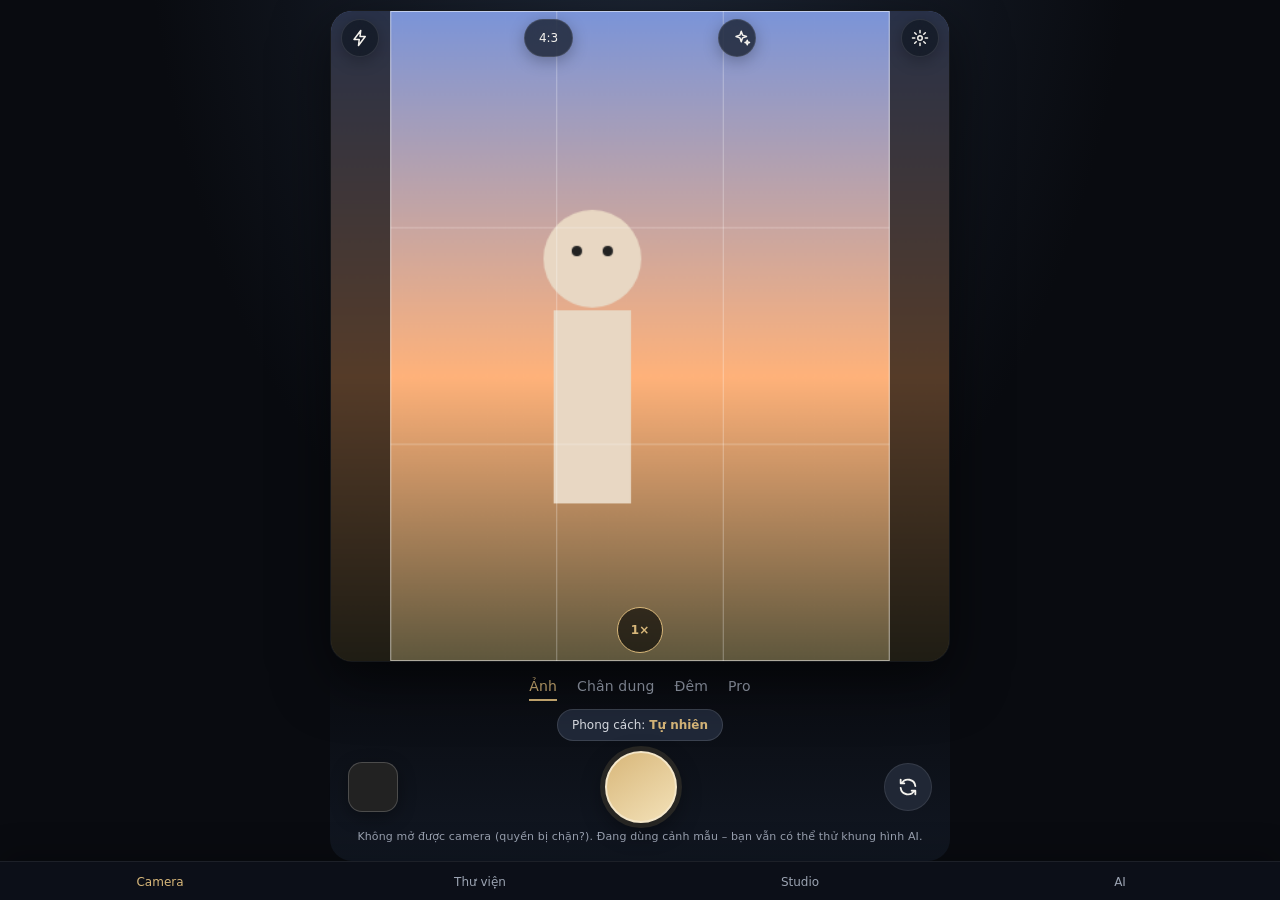
<file: index.html>
<!DOCTYPE html>
<html lang="vi"><head><meta charset="utf-8">
<meta name="viewport" content="width=device-width, initial-scale=1, maximum-scale=1, user-scalable=no, viewport-fit=cover">
<title>AI Photo Studio</title>
<link rel="stylesheet" href="style.css">
</head><body>

<!-- ===== CAMERA ===== -->
<section class="tab on" id="t-cam">
<div class="vf" id="vf">
 <canvas class="demo" id="demo" width="480" height="640"></canvas>
 <video id="vid" playsinline muted style="display:none"></video>
 <canvas id="ov"></canvas><div class="focus-ring" id="focusRing" aria-hidden="true"></div>
 <div class="top"><button class="pill ico" id="bFlash" aria-label="Đèn flash" title="Đèn flash"><svg viewBox="0 0 24 24" fill="none" stroke="currentColor" stroke-width="2" stroke-linecap="round" stroke-linejoin="round"><path d="M13 2L4 14h7l-1 8 9-12h-7z"/></svg></button><button class="pill" id="bAspect" aria-label="Khung hình">4:3</button><button class="pill ico" id="bAI" aria-label="AI" title="AI"><svg viewBox="0 0 24 24" fill="none" stroke="currentColor" stroke-width="2" stroke-linecap="round" stroke-linejoin="round"><path d="M11 3l1.8 5.2L18 10l-5.2 1.8L11 17l-1.8-5.2L4 10l5.2-1.8z"/><path d="M19 15l.8 2.2L22 18l-2.2.8L19 21l-.8-2.2L16 18l2.2-.8z"/></svg></button><button class="pill ico" id="bSettings" aria-label="Cài đặt" title="Cài đặt"><svg viewBox="0 0 24 24" fill="none" stroke="currentColor" stroke-width="2" stroke-linecap="round" stroke-linejoin="round"><circle cx="12" cy="12" r="3"/><path d="M12 2v3M12 19v3M2 12h3M19 12h3M4.9 4.9L7 7M17 17l2.1 2.1M4.9 19.1L7 17M17 7l2.1-2.1"/></svg></button></div>
 <div class="sug" id="sug" style="display:none"></div><div class="sugbtn" id="sugBtn" style="display:none"></div>
 <div class="scene" id="scene"><span id="sceneTxt">Đang nhận diện cảnh…</span><button id="sceneGo" style="display:none"></button><button id="sceneAsk" title="Nhận diện chi tiết bằng Gemini (gửi 1 khung hình)">Hỏi AI</button><button id="sceneNo" style="display:none">✕</button></div>
 <div class="lens" id="lens"><div class="lens-opts" id="lensOpts"></div><button class="lens-main" id="lensMain" aria-label="Zoom">1×</button></div>
</div>
<div class="pro" id="pro">
 <div class="pro-head"><span>ĐIỀU KHIỂN THỦ CÔNG</span><span id="proSupport" class="note">Thông số thiết bị</span></div>
 <div class="pro-values">
  <button class="pro-param on" data-pro="ev"><small>EV</small><b id="pvEV">0.0</b></button>
  <button class="pro-param" data-pro="iso"><small>ISO</small><b id="pvISO">100</b></button>
  <button class="pro-param" data-pro="shutter"><small>S / SHUTTER</small><b id="pvShutter">Auto</b></button>
  <button class="pro-param" data-pro="wb"><small>WB</small><b id="pvWB">5500K</b></button>
  <button class="pro-param" data-pro="focus"><small>FOCUS</small><b id="pvFocus">AF</b></button>
  <button class="pro-param" data-pro="ct"><small>CONTRAST</small><b id="pvCT">0</b></button>
 </div>
 <div class="pro-adjust" id="proAdjust"><div class="pro-adjust-title"><b id="proLabel">Bù phơi sáng (EV)</b><output id="proValue">0.0</output></div>
  <div class="sl"><input type="range" id="pEV" min="-3" max="3" step=".1" value="0"><output id="oEV">0.0</output></div>
  <div class="sl" hidden><input type="range" id="pISO" min="100" max="3200" step="100" value="100"><output id="oISO">100</output></div>
  <div class="sl" hidden><input type="range" id="pWB" min="2500" max="8000" step="100" value="5500"><output id="oWB">5500</output></div>
  <div class="sl" hidden><input type="range" id="pCT" min="-50" max="50" value="0"><output id="oCT">0</output></div>
  <div class="pro-hint" id="proHint">Chạm thông số phía trên để chọn thông số cần điều chỉnh.</div>
 </div>
 <canvas id="hist" width="300" height="42"></canvas>
</div>
<div class="ctrl">
 <div class="modes" id="modes"><b data-m="photo" class="on">Ảnh</b><b data-m="portrait">Chân dung</b><b data-m="night">Đêm</b><b data-m="pro">Pro</b></div>
 <button class="look-btn" id="bLook">Phong cách: <b id="lookName">Tự nhiên</b></button>
 <div class="shutrow"><div class="thumb" id="thumb"></div><button class="shut" id="shut"></button><button class="flip" id="flip" aria-label="Đổi camera"><svg viewBox="0 0 24 24" fill="none" stroke="currentColor" stroke-width="2" stroke-linecap="round" stroke-linejoin="round" width="22" height="22"><path d="M20 11a8 8 0 0 0-14.9-3M4 4v4h4M4 13a8 8 0 0 0 14.9 3M20 20v-4h-4"/></svg></button></div>
 <div class="note" id="camNote" style="text-align:center;margin-top:6px"></div>
</div>
</section>

<!-- ===== THƯ VIỆN ===== -->
<section class="tab" id="t-gal">
<div class="gh"><h2>Thư viện</h2><button class="gb" id="bSelect">Chọn</button><button class="gb" id="bGenNew">Tạo ảnh</button><button class="gb" id="bImp">Nhập</button><button class="gb" id="bExp">Xuất</button><input type="file" id="fImp" accept="image/*" multiple hidden></div>
<div class="gal-tools"><div class="gal-filters" id="galFilters"><button class="chip on" data-filter="all">Tất cả</button><button class="chip" data-filter="fav">Yêu thích</button><button class="chip" data-filter="ai">Ảnh AI</button></div><div class="gal-selection" id="galSelection" hidden><span id="selCount">0 đã chọn</span><button class="btn" id="selFav">Yêu thích</button><button class="btn" id="selDelete">Xóa</button><button class="btn" id="selCancel">Hủy</button></div></div>
<div class="gsearch"><input type="search" id="gQ" placeholder="Tìm theo thẻ, cảnh, mô tả…"></div><div class="chips" id="gTags" style="display:none"></div>
<div id="galBody"></div>
</section>
<div class="viewer" id="imgViewer" aria-hidden="true">
 <button class="vclose" id="vClose" aria-label="Đóng">×</button>
 <img id="vImg" alt="Ảnh xem trước">
 <div class="vbar"><button class="btn" id="vPrev" aria-label="Ảnh trước">‹</button><span class="note" id="vInfo">Xem ảnh</span><button class="btn" id="vFav">Yêu thích</button><button class="btn" id="vNext" aria-label="Ảnh tiếp">›</button><button class="btn p" id="vEdit">Chỉnh sửa</button></div>
</div>

<!-- ===== STUDIO ===== -->
<section class="tab" id="t-stu">
<div class="st">
 <div class="cv" id="cvbox"><div class="empty" id="stEmpty">Chọn ảnh từ Thư viện để bắt đầu hậu kỳ.<br>Ảnh gốc luôn được bảo toàn.</div>
 <div class="stk" id="stk" style="display:none"><canvas id="cvA"></canvas><canvas id="cvO" style="display:none"></canvas><span class="tag" id="tagA" style="right:8px">Sau</span><span class="tag" id="tagB" style="left:8px;display:none">Trước</span></div></div>
 <div class="pnl" id="pnl">
  <div class="rw"><button class="btn p" id="sAuto">Tự chỉnh AI</button><button class="btn" id="sCmp">So sánh</button><button class="btn" id="sRst">Gốc</button><button class="btn" id="sUndo" title="Hoàn tác" disabled>↶</button><button class="btn" id="sRedo" title="Làm lại" disabled>↷</button></div>
  <input type="range" id="cmpR" min="0" max="100" value="50" style="display:none">
  <h4>Phong cách AI</h4>
  <div class="chips" id="presets"></div>
  <div class="sl"><span>Cường độ</span><input type="range" id="pK" min="0" max="100" value="70"><output id="oK">70</output></div>
  <h4>Ánh sáng</h4><div id="slL"></div><h4>Màu sắc</h4><div id="slC"></div><h4>Chi tiết</h4><div id="slD"></div>
  <h4>Bố cục</h4>
  <div class="rw"><button class="btn" id="cAI">Cắt khung AI</button><button class="btn" id="cRst">Bỏ cắt</button></div>
  <h4>Trợ lý AI (Gemini)</h4>
  <textarea id="gPr" rows="2" placeholder="VD: làm ấm ánh hoàng hôn, xoá người ở nền…"></textarea>
  <div class="rw"><button class="btn" id="gAdj">AI gợi ý thông số</button><button class="btn" id="gAna">Phân tích ảnh</button></div>
  <div class="aiOut" id="aiOut" style="display:none"></div>
  <h4>Sáng tạo &amp; thay đổi nội dung</h4>
  <div class="chips" id="kinds"></div><div class="note" id="kHint"></div>
  <div class="rw"><button class="btn p" id="gGen">Tạo ảnh AI</button><button class="btn" id="gCancel" style="display:none">Dừng</button></div>
  <div class="note" id="gMsg">Tính năng Gemini gửi ảnh (đã thu nhỏ) tới Google. Đồng ý gửi ảnh ở tab AI để dùng tính năng Gemini.</div>
  <div class="rw" style="margin-top:14px"><button class="btn p" id="sSave">Lưu bản chỉnh</button><button class="btn" id="sDl">Tải JPG</button></div>
 </div>
</div></section>

<!-- ===== TRUNG TÂM AI ===== -->
<section class="tab" id="t-ai"><div class="aipage">
 <h2>Trung tâm AI</h2>
 <div class="card"><h3>Kết nối AI Camera Pro</h3>
  <div class="note">Gemini được kết nối qua máy chủ bảo mật. Bạn không cần nhập API key hay đăng nhập tài khoản.</div>
  <label class="chk"><input type="checkbox" id="gOk"> Tôi đồng ý gửi ảnh (đã thu nhỏ) và mô tả tới Google Gemini khi tự bấm một tính năng AI đám mây</label>
  <div id="cf-turnstile" style="margin:12px 0"></div>
  <div class="two"><input type="text" id="mTxt" placeholder="Model phân tích"><input type="text" id="mImg" placeholder="Model tạo ảnh"></div>
  <div class="rw"><button class="btn" id="gTest">Kiểm tra kết nối</button></div>
  <div class="note" id="gStat">Chưa cấu hình máy chủ. Hãy hoàn tất các bước trong hướng dẫn đi kèm.</div>
 </div>
 <div class="card"><h3>Chạy ngay trên máy (không gửi ảnh)</h3><ul id="aiCaps"></ul></div>
 <div class="card"><h3>Tự động hoá (gửi ảnh tới Gemini)</h3>
  <label class="chk"><input type="checkbox" id="tAuto"> Tự phân tích và gắn thẻ ảnh vừa chụp</label>
  <div class="rw"><button class="btn" id="bBatch">Gắn thẻ ảnh chưa phân tích</button><button class="btn" id="bBatchX" style="display:none">Dừng</button></div>
  <div class="note" id="batchSt"></div></div>
 <div class="card"><h3>Tạo ảnh từ mô tả</h3>
  <textarea id="tiPr" rows="3" placeholder="VD: một chú mèo cam ngồi bên cửa sổ, ánh nắng sớm"></textarea>
  <select id="tiAr"><option>1:1</option><option>4:3</option><option>3:4</option><option>16:9</option><option>9:16</option></select>
  <div class="rw"><button class="btn p" id="tiGo">Tạo ảnh</button><button class="btn" id="tiX" style="display:none">Dừng</button></div>
  <div class="note" id="tiSt">Ảnh AI thường có kích thước khoảng 1K và được gắn nhãn AI trong Thư viện.</div></div>
 <div class="card"><h3>Nhật ký AI</h3><div class="note" id="aiLog">Chưa có hoạt động.</div></div>
</div></section>
<div class="viewer" id="aiRes" aria-hidden="true">
 <button class="vclose" id="rClose" aria-label="Đóng">×</button>
 <img id="rImg" alt="Kết quả AI"><div class="note" id="rNote" style="max-width:560px;margin-top:8px;text-align:center"></div>
 <div class="vbar"><button class="btn" id="rCmp">Xem ảnh gốc</button><span style="flex:1"></span><button class="btn" id="rOpen">Mở Studio</button><button class="btn p" id="rSave">Lưu vào Thư viện</button></div>
</div>

<div class="settings-overlay" id="camSettings" aria-hidden="true">
 <div class="settings-panel">
  <div class="settings-head"><b>Cài đặt Camera</b><button class="btn" id="settingsClose">Đóng</button></div>
  <h4>Chụp ảnh</h4>
  <label class="setting-row"><span>Khung hình</span><select id="captureAspect"><option value="4:3">4:3</option><option value="1:1">1:1</option><option value="16:9">Widescreen 16:9</option><option value="full">Full</option></select></label>
  <label class="setting-row"><span>Độ phân giải</span><select id="captureRes"><option value="FHD">FHD</option><option value="4K">4K</option><option value="8K">8K</option></select></label>
  <label class="setting-row"><span>Lưới</span><input type="checkbox" id="captureGrid"></label>
  <label class="setting-row"><span>Hẹn giờ chụp</span><select id="captureTimer"><option value="0">Tắt</option><option value="3">3 giây</option><option value="5">5 giây</option><option value="10">10 giây</option></select></label>
  <label class="setting-row"><span>Chất lượng JPEG</span><select id="captureQuality"><option value="0.88">Tiết kiệm dung lượng</option><option value="0.95" selected>Cao</option><option value="0.99">Tối đa</option></select></label>
  <label class="setting-row"><span>Khung ảnh</span><select id="captureFrame"><option value="none">Không khung</option><option value="classic">Classic</option><option value="film">Film</option><option value="clean">Minimal</option></select></label>
  <label class="setting-row"><span>Ghi thông tin ảnh</span><input type="checkbox" id="captureStamp"></label>
  <h4>Định dạng &amp; điều khiển</h4>
  <div class="setting-row"><span>RAW / DNG</span><span class="setting-disabled">Chưa hỗ trợ trên Web</span></div>
  <div class="setting-note">RAW thật cần API Camera2/CameraX trong APK Android. Website hiện chỉ có thể lưu JPEG chất lượng cao; không giả lập RAW.</div>
  <div class="setting-row"><span>Giơ bàn tay để chụp</span><span class="setting-disabled">Cần AI nhận diện bàn tay</span></div>
  <div class="setting-row"><span>Nút âm lượng để chụp</span><span class="setting-disabled">Cần tích hợp native Android</span></div>
  <div class="setting-note">Hai tính năng này được để trong thiết kế cài đặt, nhưng chưa bật giả vì trình duyệt không có quyền ổn định để nhận diện cử chỉ bàn tay hoặc chiếm phím âm lượng.</div>
  <h4>Giao diện</h4>
  <label class="setting-row"><span>Giao diện</span><select id="uiTheme"><option value="dark">Tối</option><option value="light">Sáng</option></select></label>
  <div class="setting-note">Chọn khung ảnh và ghi thông tin sẽ được áp dụng lên file ảnh khi chụp; ảnh gốc cảm biến vẫn không phải RAW.</div>
 </div>
</div>

<div class="settings-overlay" id="lookSheet" aria-hidden="true">
 <div class="settings-panel">
  <div class="settings-head"><b>Phong cách chụp</b><button class="btn" id="lookClose">Đóng</button></div>
  <div class="look-grid">
   <button class="look-chip on" data-look="natural">Tự nhiên</button><button class="look-chip" data-look="cinema">Cinema</button><button class="look-chip" data-look="warm">Golden</button><button class="look-chip" data-look="moody">Moody</button><button class="look-chip" data-look="vintage">Film</button><button class="look-chip" data-look="mono">B&amp;W</button>
  </div>
  <div class="setting-note">Phong cách được áp dụng vào cả khung xem trước và ảnh chụp.</div>
 </div>
</div>

<nav><button class="on" data-t="cam">Camera</button><button data-t="gal">Thư viện</button><button data-t="stu">Studio</button><button data-t="ai">AI</button></nav>

<!-- Thứ tự quan trọng: ai-engine.js (khai báo) trước, app.js (khởi động) sau -->
<script src="ai-engine.js"></script>
<script src="app.js"></script>
<script src="https://challenges.cloudflare.com/turnstile/v0/api.js?onload=onAiTurnstileLoad" async defer></script>
</body></html>
</file>
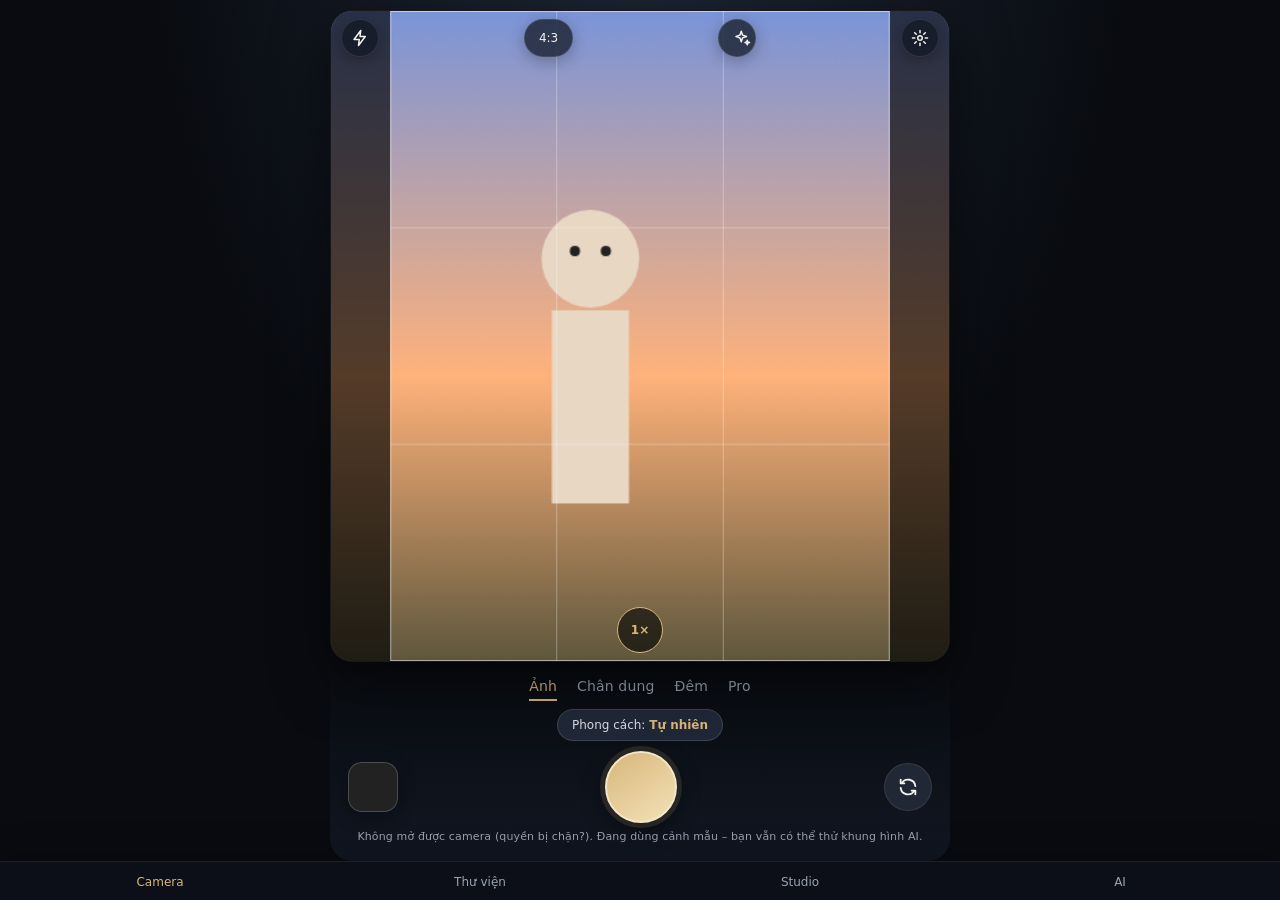
<file: index-single.html>
<!DOCTYPE html>
<html lang="vi"><head><meta charset="utf-8">
<meta name="viewport" content="width=device-width, initial-scale=1, maximum-scale=1, user-scalable=no, viewport-fit=cover">
<title>AI Photo Studio</title>
<style>
:root{color-scheme:dark;--bg:#090b10;--cd:#151923;--ln:#29303d;--tx:#f4f2ed;--mu:#9ba3b2;--ac:#d8b77a;--gn:#8fc9aa;--glass:#111722;box-sizing:border-box;padding-top:env(safe-area-inset-top,0px)}
*{box-sizing:border-box;-webkit-tap-highlight-color:transparent}
html,body{height:100%;margin:0}
body{background:radial-gradient(ellipse at 50% -20%,#202a3b 0%,var(--bg) 55%);color:var(--tx);font:14px/1.5 system-ui,-apple-system,"Segoe UI",Roboto,sans-serif;display:flex;flex-direction:column;letter-spacing:.01em}
.tab{display:none;flex:1;min-height:0;overflow:auto}.tab.on{display:flex;flex-direction:column}
nav{display:flex;border-top:1px solid #ffffff12;background:#0d1119ed;backdrop-filter:blur(18px);padding-bottom:env(safe-area-inset-bottom,0px);box-shadow:0 -10px 30px #0003}
nav button{flex:1;background:none;border:0;color:var(--mu);padding:10px 0;font:inherit;font-size:12px}
nav button.on{color:var(--ac)}nav i{display:block;font-style:normal;font-size:20px;margin-bottom:2px}nav button{padding:11px 0 9px}
button,select{font:inherit;color:var(--tx);cursor:pointer}
/* CAMERA */
.vf{position:relative;flex:1;min-height:300px;background:#05070b;overflow:hidden;max-width:620px;width:100%;margin:10px auto 0;border:1px solid #ffffff12;border-radius:22px;box-shadow:0 18px 55px #0008;touch-action:none;overscroll-behavior:contain;user-select:none;-webkit-user-select:none}
.vf video,.vf canvas.fx,.vf canvas.demo{transform-origin:0 0;position:absolute;inset:0;width:100%;height:100%;object-fit:cover;transition:transform .25s}
#ov{position:absolute;inset:0;width:100%;height:100%;pointer-events:none}
.focus-ring{position:absolute;width:54px;height:54px;border:1.5px solid #f2d69b;border-radius:50%;z-index:4;pointer-events:none;display:none;transform:translate(-50%,-50%);filter:drop-shadow(0 2px 5px #000);animation:focusPulse .75s ease-out}
.focus-ring:before,.focus-ring:after{content:"";position:absolute;background:#f2d69b}
.focus-ring:before{width:1px;height:12px;left:50%;top:-7px}.focus-ring:after{height:1px;width:12px;top:50%;left:-7px}
@keyframes focusPulse{0%{opacity:.4;scale:.78}35%{opacity:1;scale:1.08}100%{opacity:.9;scale:1}}
@media (pointer:fine){.focus-ring{border-radius:10px}}
.top{position:absolute;top:8px;left:10px;right:10px;display:flex;justify-content:space-between;align-items:center;z-index:3}
.pill{background:#111722bd;border:1px solid #ffffff1b;border-radius:20px;padding:7px 12px;font-size:12px;backdrop-filter:blur(14px);box-shadow:0 4px 16px #0004}
.sug{position:absolute;left:50%;top:52px;transform:translateX(-50%);background:#d8b77ae8;color:#17130b;font-weight:700;border-radius:20px;padding:7px 15px;font-size:12px;z-index:3;white-space:nowrap;transition:.2s;box-shadow:0 5px 20px #0005}
.sug.ok{background:#34d399cc}
.sugbtn{position:absolute;left:50%;top:84px;transform:translateX(-50%);display:flex;gap:8px;z-index:3}
.sugbtn button{border:0;border-radius:18px;padding:8px 18px;font-weight:700;font-size:13px;background:#34d399;color:#04210f}
.sugbtn button.no{background:#000a;color:#fff;font-weight:500;backdrop-filter:blur(8px)}
.lens{position:absolute;left:0;right:0;bottom:8px;display:flex;flex-direction:column;align-items:center;gap:8px;z-index:3}
.lens-opts{display:none;gap:8px}.lens.open .lens-opts{display:flex}
.lens .lens-main{width:46px;height:46px;color:var(--ac);border-color:var(--ac);font-weight:700}
.lens button{width:38px;height:38px;border-radius:50%;background:#0009;border:1px solid #fff3;font-size:12px}
.lens button.on{color:var(--ac);border-color:var(--ac);transform:scale(1.12)}
.ctrl{max-width:620px;width:100%;margin:0 auto;background:linear-gradient(180deg,#090b10,#111722);padding:12px 18px 16px;border-radius:0 0 22px 22px}
.modes{display:flex;justify-content:center;gap:20px;color:var(--mu);margin-bottom:8px}
.modes b{font-weight:500;cursor:pointer;padding:2px 0}.modes b.on{color:var(--ac);border-bottom:2px solid var(--ac)}
.shutrow{display:flex;align-items:center;justify-content:space-between}
.thumb{width:50px;height:50px;border-radius:14px;background:#222 center/cover;border:1px solid #ffffff30;box-shadow:0 5px 18px #0005}
.shut{width:72px;height:72px;border-radius:50%;border:2px solid #f4e6c8;background:linear-gradient(145deg,#d8b77a,#f3e1b8);padding:5px;box-shadow:0 0 0 5px #d8b77a22,0 8px 25px #0007}.shut i{display:block;width:100%;height:100%;border-radius:50%;background:#fffaf0}.shut:active i{transform:scale(.88)}
.flip{width:48px;height:48px;border-radius:50%;background:#202735;border:1px solid #ffffff18;display:grid;place-items:center}
.pro{display:none;background:#000;border-top:1px solid var(--ln);padding:8px 14px;max-width:560px;margin:0 auto;width:100%}.pro.on{display:block}
.pro .sl{display:grid;grid-template-columns:62px 1fr 56px;gap:8px;align-items:center;font:11px ui-monospace,monospace;color:var(--mu);margin:3px 0}
.pro .sl output{color:var(--gn);text-align:right}
#hist{width:100%;height:42px;background:#0a0a0c;border:1px solid var(--ln);border-radius:6px;margin-bottom:4px}
input[type=range]{width:100%;accent-color:var(--ac)}
/* GALLERY */
.gh{padding:16px 16px;display:flex;gap:8px;align-items:center;position:sticky;top:0;background:#0b0f17ed;backdrop-filter:blur(16px);z-index:2;border-bottom:1px solid #ffffff10}
.gh h2{margin:0;font-size:21px;flex:1;font-weight:650;letter-spacing:-.03em}
.gb{background:#1a2230;border:1px solid #ffffff16;border-radius:20px;padding:7px 12px;font-size:12px;color:#e9e3d7}
.day{padding:14px 16px 7px;color:var(--ac);font-size:12px;font-weight:650;letter-spacing:.04em}
.grid{display:grid;grid-template-columns:repeat(auto-fill,minmax(110px,1fr));gap:5px;padding:0 8px 10px}
.grid div{aspect-ratio:1;background:#222 center/cover;position:relative;cursor:pointer;border-radius:9px;overflow:hidden;box-shadow:0 4px 14px #0004}
.grid span{position:absolute;right:4px;bottom:4px;font-size:10px;background:#0009;border-radius:4px;padding:1px 4px}
.empty{padding:60px 20px;text-align:center;color:var(--mu)}
.viewer{position:fixed;inset:0;background:#050506f5;z-index:20;display:none;flex-direction:column;align-items:center;justify-content:center;padding:18px}
.viewer.on{display:flex}
.viewer img{max-width:100%;max-height:calc(100% - 110px);object-fit:contain}
.viewer .vbar{width:min(100%,560px);display:flex;align-items:center;justify-content:space-between;gap:10px;margin-top:14px}
.viewer .vbar .btn{padding:10px 16px}
.viewer .vclose{position:absolute;top:calc(12px + env(safe-area-inset-top,0px));right:14px;border:0;border-radius:50%;width:40px;height:40px;background:#25262b;color:white;font-size:22px}
/* STUDIO */
.st{display:grid;grid-template-columns:minmax(0,1fr) 300px;flex:1;min-height:0}
@media(max-width:780px){.st{grid-template-columns:1fr;grid-template-rows:minmax(220px,40%) minmax(0,1fr)}.pnl{border-left:0;border-top:1px solid #ffffff14;padding:13px 14px 24px}.cv{min-height:220px}.pnl .rw:first-child{position:sticky;top:-13px;z-index:4;background:#151b27ed;padding:7px 0 10px;margin-top:-7px;backdrop-filter:blur(12px)}.pnl .sl{grid-template-columns:76px 1fr 36px;margin:7px 0}.pnl input[type=range]{min-height:26px}.tag{top:10px}}
.cv{position:relative;background:#050506;display:grid;place-items:center;overflow:hidden;min-height:0}
.cv .stk{position:relative;max-width:100%;max-height:100%}
.cv canvas{display:block;max-width:100%;max-height:100%}
#cvO{position:absolute;inset:0;width:100%;height:100%}
.tag{position:absolute;top:8px;background:#000a;border-radius:4px;padding:2px 8px;font-size:11px}
.pnl{background:linear-gradient(180deg,#151b27,#10151e);border-left:1px solid #ffffff12;overflow:auto;padding:16px 15px}
.pnl h4{margin:17px 0 7px;font-size:10px;letter-spacing:.15em;color:var(--ac);text-transform:uppercase}
.pnl .sl{display:grid;grid-template-columns:78px 1fr 34px;gap:6px;align-items:center;font-size:12px;color:#c5c7cf;margin:2px 0}
.pnl .sl output{text-align:right;color:var(--ac);font-size:11px}
.pnl input[type=range]{accent-color:#8ab4ff}
.btn{background:#202838;border:1px solid #ffffff18;border-radius:11px;padding:9px 12px;font-size:12px;color:#eee9df;transition:.18s}.btn.p{background:linear-gradient(135deg,#d8b77a,#f0d8a8);color:#1c170d;border-color:#e6c98f;font-weight:750;box-shadow:0 5px 16px #d8b77a22}
.rw{display:flex;gap:6px;flex-wrap:wrap;margin:6px 0}
.pnl input[type=text],.pnl input[type=password],.pnl textarea{width:100%;background:#0b1019;border:1px solid #ffffff1c;border-radius:11px;color:var(--tx);padding:10px;font:inherit;font-size:12px;margin:4px 0}
.note{font-size:11px;color:var(--mu)}
.vf video,.vf canvas.demo{transition:none;transform-origin:0 0;will-change:transform}
.pill.on{background:var(--ac);color:#190a00;font-weight:700}
#bAI{padding:8px 14px}
@media(orientation:landscape) and (max-height:620px){
#t-cam.on{flex-direction:row}.vf{max-width:none;margin:0}
.top{flex-direction:column;align-items:flex-start;right:auto;gap:8px}.sug{top:8px}.sugbtn{top:44px}
.lens{left:auto;right:10px;top:0;bottom:0;flex-direction:row;justify-content:center}.lens-opts{flex-direction:column}
.ctrl{max-width:none;width:150px;margin:0;display:flex;flex-direction:column;justify-content:center;gap:12px;padding:8px}
.modes{flex-direction:column;align-items:center;gap:10px;margin:0}.shutrow{flex-direction:column;gap:14px}
.pro{max-width:230px;margin:0;border-top:0;border-left:1px solid var(--ln);order:2;overflow:auto}
}

/* Studio controls: compact rows; expand only the selected adjustment */
.pnl .sl{grid-template-columns:1fr 42px;gap:7px;padding:6px 8px;background:#0e141e;border:1px solid #ffffff0c;border-radius:9px;margin:5px 0}
.pnl .sl>span{grid-column:1;grid-row:1;font-weight:550}.pnl .sl>output{grid-column:2;grid-row:1}.pnl .sl>input{grid-column:1 / -1;grid-row:2;display:none;margin:2px 0 0}
.pnl .sl.open>input{display:block}.pnl .sl:not(.open)>input{display:none}

/* ===== AI ===== */
.btn:disabled{opacity:.4;cursor:default}
.chips{display:flex;gap:6px;overflow-x:auto;padding:2px 0 6px;scrollbar-width:none}.chips::-webkit-scrollbar{display:none}
.chip{flex:none;border:1px solid #ffffff1c;background:#202838;color:#eee9df;border-radius:16px;padding:6px 12px;font-size:12px}.chip.on{background:var(--ac);color:#1c170d;font-weight:700;border-color:var(--ac)}.chip small{opacity:.6}
.sugbtn{width:max-content;max-width:94%}.sugbtn button{white-space:nowrap}
.scene{position:absolute;left:50%;bottom:54px;transform:translateX(-50%);width:max-content;max-width:92%;display:none;align-items:center;gap:6px;background:#111722d9;border:1px solid #ffffff1b;border-radius:18px;padding:5px 6px 5px 12px;font-size:12px;z-index:3;backdrop-filter:blur(14px);box-shadow:0 4px 16px #0004}
.scene button{border:0;border-radius:14px;padding:5px 10px;font-size:12px;background:#202838;color:#eee9df;flex:none}.scene #sceneGo{background:var(--ac);color:#1c170d;font-weight:700}
.gsearch{padding:10px 14px 0}.gsearch input{width:100%;background:#0b1019;border:1px solid #ffffff1c;border-radius:20px;color:var(--tx);padding:9px 14px;font:inherit;font-size:13px}
#gTags{padding:8px 14px 0}
.grid span.ai{left:4px;top:4px;right:auto;bottom:auto;background:#d8b77aee;color:#1c170d;font-weight:700}
.aiOut{background:#0b1019;border:1px solid #ffffff14;border-radius:12px;padding:10px;font-size:12px;margin:6px 0}
.tags{display:flex;flex-wrap:wrap;gap:5px;margin:6px 0}.tags span{background:#202838;border-radius:12px;padding:2px 9px;font-size:11px;color:var(--ac)}
.aipage{max-width:640px;width:100%;margin:0 auto;padding:16px 14px 28px}
.aipage h2{margin:4px 0 12px;font-size:21px;font-weight:650;letter-spacing:-.03em}
.card{background:linear-gradient(180deg,#151b27,#10151e);border:1px solid #ffffff12;border-radius:16px;padding:14px;margin-bottom:12px}
.card h3{margin:0 0 8px;font-size:11px;letter-spacing:.14em;color:var(--ac);text-transform:uppercase}
.aipage input[type=text],.aipage input[type=password],.aipage textarea,.aipage select{width:100%;background:#0b1019;border:1px solid #ffffff1c;border-radius:11px;color:var(--tx);padding:10px;font:inherit;font-size:13px;margin:4px 0}
.chk{display:flex;gap:8px;align-items:flex-start;font-size:12px;color:#c5c7cf;margin:6px 0}.chk input{margin-top:3px}
.two{display:grid;grid-template-columns:1fr 1fr;gap:8px}
.aipage ul{margin:4px 0;padding-left:18px;list-style:none}.aipage li{font-size:12px;color:#c5c7cf;margin:3px 0;margin-left:-18px}

/* Pro controls */
.pro{max-width:620px;padding:10px 14px 12px;background:linear-gradient(180deg,#080b10,#111722)}
.pro-head{display:flex;justify-content:space-between;align-items:center;font-size:10px;letter-spacing:.13em;color:var(--ac);margin-bottom:8px}
.pro-values{display:grid;grid-template-columns:repeat(3,minmax(0,1fr));gap:6px}
.pro-param{display:flex;align-items:center;justify-content:space-between;gap:5px;background:#171e29;border:1px solid #ffffff16;border-radius:10px;padding:8px 10px;text-align:left;min-width:0}
.pro-param small{font-size:10px;color:var(--mu)}.pro-param b{font:600 13px ui-monospace,monospace;color:#f0d8a8}
.pro-param.on{border-color:var(--ac);background:#29251d}
.pro-adjust{margin-top:8px;padding:9px 10px;background:#0d131d;border:1px solid #ffffff12;border-radius:12px}
.pro-adjust-title{display:flex;justify-content:space-between;align-items:center;font-size:12px;margin-bottom:4px}.pro-adjust-title output{color:var(--ac);font:600 13px ui-monospace,monospace}
.pro-adjust .sl{display:block;margin:0}.pro-adjust .sl[hidden]{display:none}.pro-adjust .sl input{width:100%;margin:4px 0}.pro-adjust .sl output{display:none}.pro-hint{font-size:10px;color:var(--mu);margin-top:3px}
#hist{height:32px;margin:7px 0 0}
.gal-tools{padding:8px 14px 2px}.gal-filters{display:flex;gap:6px;overflow:auto}.gal-selection{display:flex;align-items:center;gap:6px;flex-wrap:wrap;font-size:12px;color:var(--ac)}
.grid div.selected{outline:2px solid var(--ac);outline-offset:-2px}.grid div .selmark{position:absolute;left:5px;top:5px;background:var(--ac);color:#1c170d;border-radius:50%;width:22px;height:22px;display:grid;place-items:center;font-weight:800}
.viewer .vbar{flex-wrap:wrap;justify-content:center}.viewer .vbar #vInfo{flex:1 0 100%;text-align:center}.viewer .vbar .btn{padding:9px 12px}
@media(max-width:780px){.gh{flex-wrap:wrap}.gh h2{flex:1 0 100%}.gh .gb{flex:1}.pro{padding:8px 10px}.pro-values{grid-template-columns:repeat(3,minmax(0,1fr))}.pro-param{padding:8px}.viewer{padding:14px}.viewer .vbar{gap:5px}}
@media(orientation:landscape) and (max-height:620px){.pro{max-width:250px}.pro-values{grid-template-columns:repeat(2,minmax(0,1fr))}}

/* Camera upgrades: looks, settings, theme */
.look-row{display:flex;gap:6px;overflow-x:auto;padding:3px 0 10px;scrollbar-width:none}
.look-row::-webkit-scrollbar{display:none}
.look-chip{flex:none;border:1px solid #ffffff20;background:#202838;color:#d9dce3;border-radius:18px;padding:6px 11px;font-size:11px}
.look-chip.on{background:var(--ac);color:#1b160c;border-color:var(--ac);font-weight:700}
.settings-overlay{position:fixed;inset:0;z-index:40;background:#000b;display:none;align-items:flex-end;justify-content:center;padding:12px}
.settings-overlay.on{display:flex}
.settings-panel{width:min(100%,560px);max-height:88%;overflow:auto;background:#151b27;border:1px solid #ffffff24;border-radius:20px;padding:16px;box-shadow:0 18px 60px #0009}
.settings-head{display:flex;align-items:center;justify-content:space-between;font-size:17px;margin-bottom:12px}
.settings-panel h4{margin:15px 0 6px;color:var(--ac);font-size:10px;letter-spacing:.14em;text-transform:uppercase}
.setting-row{display:flex;align-items:center;justify-content:space-between;gap:12px;padding:10px 0;border-bottom:1px solid #ffffff12;font-size:13px}
.setting-row select{max-width:58%;background:#0b1019;border:1px solid #ffffff25;border-radius:9px;padding:8px;color:var(--tx)}
.setting-row input{width:18px;height:18px;accent-color:var(--ac)}
.setting-disabled{font-size:11px;color:#9ba3b2;text-align:right}
.setting-note{font-size:11px;color:#9ba3b2;padding:8px 0;line-height:1.5}
body[data-theme="light"]{--bg:#eef1f5;--cd:#fff;--ln:#d8dee8;--tx:#18202b;--mu:#657184;--glass:#e7ebf2;background:linear-gradient(180deg,#f8fafc,#e9edf3);color:var(--tx)}
body[data-theme="light"] nav{background:#ffffffed;border-color:#d8dee8}
body[data-theme="light"] .ctrl,body[data-theme="light"] .pnl,body[data-theme="light"] .card,body[data-theme="light"] .settings-panel{background:#fff;color:#18202b}
body[data-theme="light"] .gh{background:#ffffffed;border-color:#d8dee8}
body[data-theme="light"] .btn,body[data-theme="light"] .chip,body[data-theme="light"] .look-chip{background:#e8edf4;color:#18202b;border-color:#d5dce7}
body[data-theme="light"] .pro,body[data-theme="light"] .pro-adjust{background:#e9edf3;color:#18202b}
body[data-theme="light"] .pro-param{background:#fff;color:#18202b;border-color:#d5dce7}
body[data-theme="light"] .pro-param.on{background:#f7ecd5;border-color:#b28b45}
body[data-theme="light"] .pnl .sl,body[data-theme="light"] .aipage input,body[data-theme="light"] .aipage textarea,body[data-theme="light"] .aipage select{background:#f2f5f9;color:#18202b;border-color:#d5dce7}
body[data-theme="light"] .settings-panel .setting-row select{background:#f2f5f9;color:#18202b}
@media(max-width:780px){.look-row{padding-bottom:8px}.settings-overlay{padding:0}.settings-panel{border-radius:20px 20px 0 0;max-height:90%;padding-bottom:calc(16px + env(safe-area-inset-bottom,0px))}}
@media(orientation:landscape) and (max-height:620px){.look-row{max-width:620px;margin:auto}}

/* Thanh trên: nút biểu tượng, khung hình; phong cách; zoom */
.top .pill{height:38px;display:grid;place-items:center;padding:0 14px;min-width:38px}
.pill.ico{width:38px;padding:0}.pill svg{width:18px;height:18px}.pill.na{opacity:.4}
.look-btn{display:block;margin:0 auto 10px;background:#202838;border:1px solid #ffffff20;border-radius:18px;padding:6px 14px;font-size:12px;color:#d9dce3}
.look-btn b{color:var(--ac);font-weight:700}
.look-grid{display:grid;grid-template-columns:repeat(3,1fr);gap:8px}.look-grid .look-chip{padding:12px 8px;font-size:13px}
body[data-theme="light"] .look-btn{background:#e8edf4;color:#18202b;border-color:#d5dce7}

</style>
</head><body>

<!-- ===== CAMERA ===== -->
<section class="tab on" id="t-cam">
<div class="vf" id="vf">
 <canvas class="demo" id="demo" width="480" height="640"></canvas>
 <video id="vid" playsinline muted style="display:none"></video>
 <canvas id="ov"></canvas><div class="focus-ring" id="focusRing" aria-hidden="true"></div>
 <div class="top"><button class="pill ico" id="bFlash" aria-label="Đèn flash" title="Đèn flash"><svg viewBox="0 0 24 24" fill="none" stroke="currentColor" stroke-width="2" stroke-linecap="round" stroke-linejoin="round"><path d="M13 2L4 14h7l-1 8 9-12h-7z"/></svg></button><button class="pill" id="bAspect" aria-label="Khung hình">4:3</button><button class="pill ico" id="bAI" aria-label="AI" title="AI"><svg viewBox="0 0 24 24" fill="none" stroke="currentColor" stroke-width="2" stroke-linecap="round" stroke-linejoin="round"><path d="M11 3l1.8 5.2L18 10l-5.2 1.8L11 17l-1.8-5.2L4 10l5.2-1.8z"/><path d="M19 15l.8 2.2L22 18l-2.2.8L19 21l-.8-2.2L16 18l2.2-.8z"/></svg></button><button class="pill ico" id="bSettings" aria-label="Cài đặt" title="Cài đặt"><svg viewBox="0 0 24 24" fill="none" stroke="currentColor" stroke-width="2" stroke-linecap="round" stroke-linejoin="round"><circle cx="12" cy="12" r="3"/><path d="M12 2v3M12 19v3M2 12h3M19 12h3M4.9 4.9L7 7M17 17l2.1 2.1M4.9 19.1L7 17M17 7l2.1-2.1"/></svg></button></div>
 <div class="sug" id="sug" style="display:none"></div><div class="sugbtn" id="sugBtn" style="display:none"></div>
 <div class="scene" id="scene"><span id="sceneTxt">Đang nhận diện cảnh…</span><button id="sceneGo" style="display:none"></button><button id="sceneAsk" title="Nhận diện chi tiết bằng Gemini (gửi 1 khung hình)">Hỏi AI</button><button id="sceneNo" style="display:none">✕</button></div>
 <div class="lens" id="lens"><div class="lens-opts" id="lensOpts"></div><button class="lens-main" id="lensMain" aria-label="Zoom">1×</button></div>
</div>
<div class="pro" id="pro">
 <div class="pro-head"><span>ĐIỀU KHIỂN THỦ CÔNG</span><span id="proSupport" class="note">Thông số thiết bị</span></div>
 <div class="pro-values">
  <button class="pro-param on" data-pro="ev"><small>EV</small><b id="pvEV">0.0</b></button>
  <button class="pro-param" data-pro="iso"><small>ISO</small><b id="pvISO">100</b></button>
  <button class="pro-param" data-pro="shutter"><small>S / SHUTTER</small><b id="pvShutter">Auto</b></button>
  <button class="pro-param" data-pro="wb"><small>WB</small><b id="pvWB">5500K</b></button>
  <button class="pro-param" data-pro="focus"><small>FOCUS</small><b id="pvFocus">AF</b></button>
  <button class="pro-param" data-pro="ct"><small>CONTRAST</small><b id="pvCT">0</b></button>
 </div>
 <div class="pro-adjust" id="proAdjust"><div class="pro-adjust-title"><b id="proLabel">Bù phơi sáng (EV)</b><output id="proValue">0.0</output></div>
  <div class="sl"><input type="range" id="pEV" min="-3" max="3" step=".1" value="0"><output id="oEV">0.0</output></div>
  <div class="sl" hidden><input type="range" id="pISO" min="100" max="3200" step="100" value="100"><output id="oISO">100</output></div>
  <div class="sl" hidden><input type="range" id="pWB" min="2500" max="8000" step="100" value="5500"><output id="oWB">5500</output></div>
  <div class="sl" hidden><input type="range" id="pCT" min="-50" max="50" value="0"><output id="oCT">0</output></div>
  <div class="pro-hint" id="proHint">Chạm thông số phía trên để chọn thông số cần điều chỉnh.</div>
 </div>
 <canvas id="hist" width="300" height="42"></canvas>
</div>
<div class="ctrl">
 <div class="modes" id="modes"><b data-m="photo" class="on">Ảnh</b><b data-m="portrait">Chân dung</b><b data-m="night">Đêm</b><b data-m="pro">Pro</b></div>
 <button class="look-btn" id="bLook">Phong cách: <b id="lookName">Tự nhiên</b></button>
 <div class="shutrow"><div class="thumb" id="thumb"></div><button class="shut" id="shut"></button><button class="flip" id="flip" aria-label="Đổi camera"><svg viewBox="0 0 24 24" fill="none" stroke="currentColor" stroke-width="2" stroke-linecap="round" stroke-linejoin="round" width="22" height="22"><path d="M20 11a8 8 0 0 0-14.9-3M4 4v4h4M4 13a8 8 0 0 0 14.9 3M20 20v-4h-4"/></svg></button></div>
 <div class="note" id="camNote" style="text-align:center;margin-top:6px"></div>
</div>
</section>

<!-- ===== THƯ VIỆN ===== -->
<section class="tab" id="t-gal">
<div class="gh"><h2>Thư viện</h2><button class="gb" id="bSelect">Chọn</button><button class="gb" id="bGenNew">Tạo ảnh</button><button class="gb" id="bImp">Nhập</button><button class="gb" id="bExp">Xuất</button><input type="file" id="fImp" accept="image/*" multiple hidden></div>
<div class="gal-tools"><div class="gal-filters" id="galFilters"><button class="chip on" data-filter="all">Tất cả</button><button class="chip" data-filter="fav">Yêu thích</button><button class="chip" data-filter="ai">Ảnh AI</button></div><div class="gal-selection" id="galSelection" hidden><span id="selCount">0 đã chọn</span><button class="btn" id="selFav">Yêu thích</button><button class="btn" id="selDelete">Xóa</button><button class="btn" id="selCancel">Hủy</button></div></div>
<div class="gsearch"><input type="search" id="gQ" placeholder="Tìm theo thẻ, cảnh, mô tả…"></div><div class="chips" id="gTags" style="display:none"></div>
<div id="galBody"></div>
</section>
<div class="viewer" id="imgViewer" aria-hidden="true">
 <button class="vclose" id="vClose" aria-label="Đóng">×</button>
 <img id="vImg" alt="Ảnh xem trước">
 <div class="vbar"><button class="btn" id="vPrev" aria-label="Ảnh trước">‹</button><span class="note" id="vInfo">Xem ảnh</span><button class="btn" id="vFav">Yêu thích</button><button class="btn" id="vNext" aria-label="Ảnh tiếp">›</button><button class="btn p" id="vEdit">Chỉnh sửa</button></div>
</div>

<!-- ===== STUDIO ===== -->
<section class="tab" id="t-stu">
<div class="st">
 <div class="cv" id="cvbox"><div class="empty" id="stEmpty">Chọn ảnh từ Thư viện để bắt đầu hậu kỳ.<br>Ảnh gốc luôn được bảo toàn.</div>
 <div class="stk" id="stk" style="display:none"><canvas id="cvA"></canvas><canvas id="cvO" style="display:none"></canvas><span class="tag" id="tagA" style="right:8px">Sau</span><span class="tag" id="tagB" style="left:8px;display:none">Trước</span></div></div>
 <div class="pnl" id="pnl">
  <div class="rw"><button class="btn p" id="sAuto">Tự chỉnh AI</button><button class="btn" id="sCmp">So sánh</button><button class="btn" id="sRst">Gốc</button><button class="btn" id="sUndo" title="Hoàn tác" disabled>↶</button><button class="btn" id="sRedo" title="Làm lại" disabled>↷</button></div>
  <input type="range" id="cmpR" min="0" max="100" value="50" style="display:none">
  <h4>Phong cách AI</h4>
  <div class="chips" id="presets"></div>
  <div class="sl"><span>Cường độ</span><input type="range" id="pK" min="0" max="100" value="70"><output id="oK">70</output></div>
  <h4>Ánh sáng</h4><div id="slL"></div><h4>Màu sắc</h4><div id="slC"></div><h4>Chi tiết</h4><div id="slD"></div>
  <h4>Bố cục</h4>
  <div class="rw"><button class="btn" id="cAI">Cắt khung AI</button><button class="btn" id="cRst">Bỏ cắt</button></div>
  <h4>Trợ lý AI (Gemini)</h4>
  <textarea id="gPr" rows="2" placeholder="VD: làm ấm ánh hoàng hôn, xoá người ở nền…"></textarea>
  <div class="rw"><button class="btn" id="gAdj">AI gợi ý thông số</button><button class="btn" id="gAna">Phân tích ảnh</button></div>
  <div class="aiOut" id="aiOut" style="display:none"></div>
  <h4>Sáng tạo &amp; thay đổi nội dung</h4>
  <div class="chips" id="kinds"></div><div class="note" id="kHint"></div>
  <div class="rw"><button class="btn p" id="gGen">Tạo ảnh AI</button><button class="btn" id="gCancel" style="display:none">Dừng</button></div>
  <div class="note" id="gMsg">Tính năng Gemini gửi ảnh (đã thu nhỏ) tới Google. Đồng ý gửi ảnh ở tab AI để dùng tính năng Gemini.</div>
  <div class="rw" style="margin-top:14px"><button class="btn p" id="sSave">Lưu bản chỉnh</button><button class="btn" id="sDl">Tải JPG</button></div>
 </div>
</div></section>

<!-- ===== TRUNG TÂM AI ===== -->
<section class="tab" id="t-ai"><div class="aipage">
 <h2>Trung tâm AI</h2>
 <div class="card"><h3>Kết nối AI Camera Pro</h3>
  <div class="note">Gemini được kết nối qua máy chủ bảo mật. Bạn không cần nhập API key hay đăng nhập tài khoản.</div>
  <label class="chk"><input type="checkbox" id="gOk"> Tôi đồng ý gửi ảnh (đã thu nhỏ) và mô tả tới Google Gemini khi tự bấm một tính năng AI đám mây</label>
  <div id="cf-turnstile" style="margin:12px 0"></div>
  <div class="two"><input type="text" id="mTxt" placeholder="Model phân tích"><input type="text" id="mImg" placeholder="Model tạo ảnh"></div>
  <div class="rw"><button class="btn" id="gTest">Kiểm tra kết nối</button></div>
  <div class="note" id="gStat">Chưa cấu hình máy chủ. Hãy hoàn tất các bước trong hướng dẫn đi kèm.</div>
 </div>
 <div class="card"><h3>Chạy ngay trên máy (không gửi ảnh)</h3><ul id="aiCaps"></ul></div>
 <div class="card"><h3>Tự động hoá (gửi ảnh tới Gemini)</h3>
  <label class="chk"><input type="checkbox" id="tAuto"> Tự phân tích và gắn thẻ ảnh vừa chụp</label>
  <div class="rw"><button class="btn" id="bBatch">Gắn thẻ ảnh chưa phân tích</button><button class="btn" id="bBatchX" style="display:none">Dừng</button></div>
  <div class="note" id="batchSt"></div></div>
 <div class="card"><h3>Tạo ảnh từ mô tả</h3>
  <textarea id="tiPr" rows="3" placeholder="VD: một chú mèo cam ngồi bên cửa sổ, ánh nắng sớm"></textarea>
  <select id="tiAr"><option>1:1</option><option>4:3</option><option>3:4</option><option>16:9</option><option>9:16</option></select>
  <div class="rw"><button class="btn p" id="tiGo">Tạo ảnh</button><button class="btn" id="tiX" style="display:none">Dừng</button></div>
  <div class="note" id="tiSt">Ảnh AI thường có kích thước khoảng 1K và được gắn nhãn AI trong Thư viện.</div></div>
 <div class="card"><h3>Nhật ký AI</h3><div class="note" id="aiLog">Chưa có hoạt động.</div></div>
</div></section>
<div class="viewer" id="aiRes" aria-hidden="true">
 <button class="vclose" id="rClose" aria-label="Đóng">×</button>
 <img id="rImg" alt="Kết quả AI"><div class="note" id="rNote" style="max-width:560px;margin-top:8px;text-align:center"></div>
 <div class="vbar"><button class="btn" id="rCmp">Xem ảnh gốc</button><span style="flex:1"></span><button class="btn" id="rOpen">Mở Studio</button><button class="btn p" id="rSave">Lưu vào Thư viện</button></div>
</div>

<div class="settings-overlay" id="camSettings" aria-hidden="true">
 <div class="settings-panel">
  <div class="settings-head"><b>Cài đặt Camera</b><button class="btn" id="settingsClose">Đóng</button></div>
  <h4>Chụp ảnh</h4>
  <label class="setting-row"><span>Khung hình</span><select id="captureAspect"><option value="4:3">4:3</option><option value="1:1">1:1</option><option value="16:9">Widescreen 16:9</option><option value="full">Full</option></select></label>
  <label class="setting-row"><span>Độ phân giải</span><select id="captureRes"><option value="FHD">FHD</option><option value="4K">4K</option><option value="8K">8K</option></select></label>
  <label class="setting-row"><span>Lưới</span><input type="checkbox" id="captureGrid"></label>
  <label class="setting-row"><span>Hẹn giờ chụp</span><select id="captureTimer"><option value="0">Tắt</option><option value="3">3 giây</option><option value="5">5 giây</option><option value="10">10 giây</option></select></label>
  <label class="setting-row"><span>Chất lượng JPEG</span><select id="captureQuality"><option value="0.88">Tiết kiệm dung lượng</option><option value="0.95" selected>Cao</option><option value="0.99">Tối đa</option></select></label>
  <label class="setting-row"><span>Khung ảnh</span><select id="captureFrame"><option value="none">Không khung</option><option value="classic">Classic</option><option value="film">Film</option><option value="clean">Minimal</option></select></label>
  <label class="setting-row"><span>Ghi thông tin ảnh</span><input type="checkbox" id="captureStamp"></label>
  <h4>Định dạng &amp; điều khiển</h4>
  <div class="setting-row"><span>RAW / DNG</span><span class="setting-disabled">Chưa hỗ trợ trên Web</span></div>
  <div class="setting-note">RAW thật cần API Camera2/CameraX trong APK Android. Website hiện chỉ có thể lưu JPEG chất lượng cao; không giả lập RAW.</div>
  <div class="setting-row"><span>Giơ bàn tay để chụp</span><span class="setting-disabled">Cần AI nhận diện bàn tay</span></div>
  <div class="setting-row"><span>Nút âm lượng để chụp</span><span class="setting-disabled">Cần tích hợp native Android</span></div>
  <div class="setting-note">Hai tính năng này được để trong thiết kế cài đặt, nhưng chưa bật giả vì trình duyệt không có quyền ổn định để nhận diện cử chỉ bàn tay hoặc chiếm phím âm lượng.</div>
  <h4>Giao diện</h4>
  <label class="setting-row"><span>Giao diện</span><select id="uiTheme"><option value="dark">Tối</option><option value="light">Sáng</option></select></label>
  <div class="setting-note">Chọn khung ảnh và ghi thông tin sẽ được áp dụng lên file ảnh khi chụp; ảnh gốc cảm biến vẫn không phải RAW.</div>
 </div>
</div>

<div class="settings-overlay" id="lookSheet" aria-hidden="true">
 <div class="settings-panel">
  <div class="settings-head"><b>Phong cách chụp</b><button class="btn" id="lookClose">Đóng</button></div>
  <div class="look-grid">
   <button class="look-chip on" data-look="natural">Tự nhiên</button><button class="look-chip" data-look="cinema">Cinema</button><button class="look-chip" data-look="warm">Golden</button><button class="look-chip" data-look="moody">Moody</button><button class="look-chip" data-look="vintage">Film</button><button class="look-chip" data-look="mono">B&amp;W</button>
  </div>
  <div class="setting-note">Phong cách được áp dụng vào cả khung xem trước và ảnh chụp.</div>
 </div>
</div>

<nav><button class="on" data-t="cam">Camera</button><button data-t="gal">Thư viện</button><button data-t="stu">Studio</button><button data-t="ai">AI</button></nav>

<!-- Thứ tự quan trọng: ai-engine.js (khai báo) trước, app.js (khởi động) sau -->
<script>
/* =====================================================================
   ai-engine.js — Bộ xử lý AI
   Nạp TRƯỚC app.js. File này chỉ KHAI BÁO; mọi thao tác gắn vào DOM nằm trong
   initAI(), được app.js gọi sau khi mọi thứ đã sẵn sàng.
   Phụ thuộc vào app.js (dùng lúc chạy): $, clamp, ov, vid, src, stream, digital,
   mode, aiOn, camCaps, P, hardwareEV, cur, E, base, SL, setE, render, pushH,
   buildBase, cropR/srcBmp/preN, dbGet/dbPut/dbAll, bmp, blobOf, openStudio,
   loadGal, go, note, applyView, syncPro, applyRealCameraControl, crop, ui(local).
   ===================================================================== */

/* ============ 1) CẤU HÌNH GEMINI QUA SUPABASE ============ */
// Điền sau khi tạo Supabase + Cloudflare Turnstile. KHÔNG đặt GEMINI_API_KEY ở đây.
const SUPABASE_URL = 'https://YOUR_PROJECT_REF.supabase.co';
const SUPABASE_PUBLISHABLE_KEY = 'YOUR_SUPABASE_PUBLISHABLE_KEY';
const TURNSTILE_SITE_KEY = 'YOUR_CLOUDFLARE_TURNSTILE_SITE_KEY';
window.__aiTurnstileToken = '';
window.__aiTurnstileWidget = null;
window.onAiTurnstileLoad = function(){
  if (!window.turnstile || !TURNSTILE_SITE_KEY || TURNSTILE_SITE_KEY.startsWith('YOUR_')) return;
  const el = document.getElementById('cf-turnstile');
  if (!el || window.__aiTurnstileWidget !== null) return;
  window.__aiTurnstileWidget = window.turnstile.render(el, {
    sitekey: TURNSTILE_SITE_KEY,
    theme: 'auto',
    callback: token => { window.__aiTurnstileToken = token; },
    'expired-callback': () => { window.__aiTurnstileToken = ''; },
    'error-callback': () => { window.__aiTurnstileToken = ''; }
  });
};
const aiBackendReady = () =>
  /^https:\/\/[a-z0-9-]+\.supabase\.co$/i.test(SUPABASE_URL) &&
  !SUPABASE_URL.includes('YOUR_PROJECT_REF') &&
  SUPABASE_PUBLISHABLE_KEY.length > 20 &&
  !SUPABASE_PUBLISHABLE_KEY.includes('YOUR_') &&
  TURNSTILE_SITE_KEY.length > 10 &&
  !TURNSTILE_SITE_KEY.includes('YOUR_');
async function aiTurnstileToken(){
  if (!aiBackendReady()) throw Error('Chưa cấu hình Supabase/Turnstile. Hãy làm theo README trong gói cài đặt.');
  if (!window.turnstile || window.__aiTurnstileWidget === null) throw Error('Chưa tải được xác minh chống bot. Hãy tải lại trang.');
  if (window.__aiTurnstileToken) return window.__aiTurnstileToken;
  return await new Promise((resolve,reject)=>{
    const started=Date.now();
    const poll=()=>{
      if(window.__aiTurnstileToken){resolve(window.__aiTurnstileToken);return;}
      if(Date.now()-started>120000){reject(Error('Chưa hoàn tất xác minh chống bot. Hãy thử lại.'));return;}
      setTimeout(poll,250);
    };
    try{window.turnstile.reset(window.__aiTurnstileWidget);}catch(_){}
    poll();
  });
}

/* ============ 2) TIỆN ÍCH ============ */
const ls=(k,d='')=>{try{return localStorage.getItem(k)??d}catch(_){return d}},lset=(k,v)=>{try{localStorage.setItem(k,v)}catch(_){}};
const ss=(k,d='')=>{try{return sessionStorage.getItem(k)??d}catch(_){return d}},sset=(k,v)=>{try{v===null?sessionStorage.removeItem(k):sessionStorage.setItem(k,v)}catch(_){}};
const b64=b=>new Promise(r=>{const f=new FileReader();f.onload=()=>r(f.result.split(',')[1]);f.readAsDataURL(b)});
const esc=s=>String(s).replace(/[&<>"']/g,c=>({'&':'&amp;','<':'&lt;','>':'&gt;','"':'&quot;',"'":'&#39;'}[c]));
const keyOk=()=>aiBackendReady();
function stat(m){$('gStat').textContent=m||(keyOk()?($('gOk').checked?'Máy chủ đã được cấu hình. Ảnh chỉ gửi đi khi bạn chủ động dùng AI và đã đồng ý.':'Hãy tích đồng ý gửi ảnh để dùng tính năng AI.'):'Chưa cấu hình máy chủ Supabase/Turnstile. Xem README đi kèm.')}
const aiLogs=[];function aiLog(t){aiLogs.unshift(new Date().toLocaleTimeString('vi-VN')+' · '+t);aiLogs.length=Math.min(aiLogs.length,10);$('aiLog').innerHTML=aiLogs.map(esc).join('<br>')}

/* ============ 3) LỚP GỌI GEMINI (đám mây) ============ */
let aiCtl=null;
function aiNeed(){if(!keyOk()){go('ai');throw Error('Máy chủ AI chưa được cấu hình đầy đủ.')}if(!$('gOk').checked){go('ai');throw Error('Hãy đồng ý gửi ảnh tới Google Gemini trong tab AI trước khi dùng tính năng này.')}}
async function gem(model,parts,cfg,o={}){aiNeed();const token=await aiTurnstileToken();const body=JSON.stringify({model,contents:[{parts}],...(cfg?{generationConfig:cfg}:{})});
 for(let a=0;a<2;a++){const ctl=aiCtl=new AbortController(),to=setTimeout(()=>ctl.abort('timeout'),o.timeout||90000);let r,j;
  try{r=await fetch(`${SUPABASE_URL}/functions/v1/gemini-proxy`,{method:'POST',headers:{'Content-Type':'application/json','apikey':SUPABASE_PUBLISHABLE_KEY,'x-turnstile-token':token},body,signal:ctl.signal});j=await r.json().catch(()=>({}))}
  catch(e){clearTimeout(to);if(ctl.signal.aborted)throw Error(ctl.signal.reason==='timeout'?'Hết thời gian chờ Gemini.':'Đã dừng.');throw Error('Không kết nối được tới máy chủ AI. Hãy kiểm tra mạng hoặc cấu hình Supabase.')}
  clearTimeout(to);
  window.__aiTurnstileToken='';
  try{if(window.turnstile&&window.__aiTurnstileWidget!==null)window.turnstile.reset(window.__aiTurnstileWidget)}catch(_){}
  if(r.ok){const br=j.promptFeedback&&j.promptFeedback.blockReason;if(br)throw Error('Yêu cầu bị bộ lọc an toàn chặn ('+br+'). Hãy đổi mô tả.');return j}
  if((r.status===503||r.status===429)&&a===0){await new Promise(x=>setTimeout(x,1800));continue}
  const m=j.error||j.message||'';
  throw Error(r.status===400?'Yêu cầu không hợp lệ: '+m:r.status===401||r.status===403?'Không xác minh được yêu cầu. Hãy tải lại trang và thử lại.':r.status===404?'Không tìm thấy model "'+model+'" – hãy kiểm tra tên model.':r.status===429?'Bạn đã đạt giới hạn sử dụng AI. Hãy thử lại sau.':r.status===503?'Gemini đang quá tải hoặc máy chủ chưa cấu hình đủ secrets.':'Lỗi '+r.status+(m?': '+m:''))}}
async function shrink(blob,max=1536,q=.88){const im=await bmp(blob),k=Math.min(1,max/Math.max(im.width,im.height)),c=document.createElement('canvas');c.width=Math.round(im.width*k);c.height=Math.round(im.height*k);c.getContext('2d').drawImage(im,0,0,c.width,c.height);URL.revokeObjectURL(im.src);return blobOf(c,q)}
const imgPart=async(b,max)=>({inline_data:{mime_type:'image/jpeg',data:await b64(await shrink(b,max))}});
function jparse(t){t=String(t||'').replace(/^\s*```(?:json)?/i,'').replace(/```\s*$/,'').trim();try{return JSON.parse(t)}catch(_){const a=t.indexOf('{'),b=t.lastIndexOf('}');if(a>=0&&b>a)try{return JSON.parse(t.slice(a,b+1))}catch(_){}throw Error('AI trả về dữ liệu không đúng định dạng.')}}
const txtOf=j=>{const p=j.candidates&&j.candidates[0]&&j.candidates[0].content&&j.candidates[0].content.parts||[];return p.filter(x=>x.text).map(x=>x.text).join('\n').trim()};
function imgOf(j){const c=j.candidates&&j.candidates[0],ps=c&&c.content&&c.content.parts||[],p=ps.find(x=>x.inlineData||x.inline_data);
 if(!p){const t=txtOf(j);throw Error(t?'Mô hình không tạo ảnh: '+t.slice(0,200):'Mô hình không trả về ảnh'+(c&&c.finishReason?' ('+c.finishReason+')':'.'))}
 const q=p.inlineData||p.inline_data,bin=atob(q.data),u=new Uint8Array(bin.length);for(let i=0;i<bin.length;i++)u[i]=bin.charCodeAt(i);return{blob:new Blob([u],{type:q.mimeType||q.mime_type||'image/png'}),text:txtOf(j)}}
function cleanE(o){const r={};SL.forEach(s=>{if(o&&o[s[0]]!=null&&isFinite(+o[s[0]]))r[s[0]]=clamp(+o[s[0]],s[2],s[3])});return r}
async function aiRun(label,fn,msg=$('gMsg'),cancel=$('gCancel')){msg.textContent=label+'…';if(cancel)cancel.style.display='inline-block';
 try{return await fn()}catch(e){msg.textContent='Lỗi: '+e.message;aiLog('Lỗi: '+e.message)}finally{if(cancel)cancel.style.display='none'}}

/* ============ 4) PHÂN TÍCH ẢNH (Gemini) ============ */
const ANA_PROMPT=`Bạn là chuyên gia nhiếp ảnh. Phân tích ảnh và CHỈ trả về JSON (không thêm văn bản khác) theo mẫu:
{"scene":"một trong: chân dung|nhóm|phong cảnh|hoàng hôn|thiếu sáng|đồ ăn|thú cưng|kiến trúc|tài liệu|đường phố|macro|khác","tags":["tối đa 8 thẻ ngắn tiếng Việt, không có dấu #"],"description":"mô tả 1 câu tiếng Việt","quality":{"exposure":"thiếu|ổn|thừa","noise":"thấp|vừa|cao","sharpness":"mờ|ổn|nét"},"tip":"1 lời khuyên chỉnh sửa ngắn tiếng Việt","edit":{"ex":0,"ct":0,"hl":0,"sh":0,"tp":0,"sa":0,"vg":0,"nr":0,"sp":0,"cl":0}}
Khoảng giá trị edit: ex -3..3; ct,hl,sh,tp,sa,cl -100..100; vg,nr,sp 0..100. Đề xuất chỉnh nhẹ, tự nhiên.`;
async function analyzePhoto(id){const rec=await dbGet(id);if(!rec)throw Error('Không tìm thấy ảnh.');
 const j=await gem($('mTxt').value||'gemini-2.5-flash',[await imgPart(rec.cur||rec.orig,1024),{text:ANA_PROMPT}],{responseMimeType:'application/json',temperature:.2});
 const r=jparse(txtOf(j));
 const tags=[...new Set((Array.isArray(r.tags)?r.tags:[]).map(x=>String(x).replace(/^#/,'').trim().toLowerCase().slice(0,24)).filter(Boolean))].slice(0,8);
 const a={scene:String(r.scene||'').toLowerCase().slice(0,24),tags,desc:String(r.description||'').slice(0,200),quality:r.quality&&typeof r.quality==='object'?r.quality:{},tip:String(r.tip||'').slice(0,200),edit:cleanE(r.edit)};
 const fresh=await dbGet(id);if(fresh){fresh.scene=a.scene||fresh.scene||'';fresh.tags=tags.length?tags:['ảnh'];fresh.desc=a.desc;fresh.ana=a;await dbPut(fresh);if(cur&&cur.id===id){cur.scene=fresh.scene;cur.ana=a}}
 aiLog('Phân tích ảnh: '+(a.scene||'?')+' · '+tags.join(', '));return a}
function renderAna(a){const o=$('aiOut');o.style.display='block';
 o.innerHTML=`<b>${esc(a.scene||'ảnh')}</b> · ${esc(a.desc)}<br><span class="note">Phơi sáng: ${esc(a.quality.exposure||'?')} · Nhiễu: ${esc(a.quality.noise||'?')} · Độ nét: ${esc(a.quality.sharpness||'?')}</span><div class="tags">${a.tags.map(t=>`<span>#${esc(t)}</span>`).join('')}</div>${a.tip?`<div class="note">${esc(a.tip)}</div>`:''}${Object.keys(a.edit).length?'<button class="btn" id="anaApply">Áp dụng gợi ý chỉnh</button>':''}`;
 const b=$('anaApply');if(b)b.onclick=()=>{setE({...E,...a.edit});render();pushH();$('gMsg').textContent='Đã áp dụng gợi ý từ phân tích (↶ để hoàn tác).'}}
function autoTag(id){if(!$('tAuto').checked||!keyOk()||!$('gOk').checked)return;analyzePhoto(id).catch(e=>aiLog('Tự gắn thẻ lỗi: '+e.message))}

/* ============ 5) AI CỤC BỘ TRÊN STUDIO: tự chỉnh, phong cách, cắt khung ============ */
const SC_EDIT={};const SA=(o,...ks)=>ks.forEach(k=>SC_EDIT[k]=o);
SA({sa:-6,sh:10,nr:12,cl:-10},'chân dung');SA({sh:8,nr:10},'nhóm');SA({sh:30,hl:-25,nr:15},'ngược sáng');SA({ex:.25,sh:25,nr:40,sp:10},'thiếu sáng','đêm');
SA({ct:25,sa:-70,sp:35,cl:20},'tài liệu');SA({tp:18,sa:8,hl:-10},'hoàng hôn');SA({sa:14,cl:25,sp:20},'phong cảnh');SA({sa:15,tp:8,sp:15},'đồ ăn');SA({sp:20,nr:10},'thú cưng');SA({cl:25,sp:25},'kiến trúc');SA({sp:25},'macro');SA({cl:15,sp:10},'đường phố');
function autoAdjust(){if(!base)return;const d=base.data,n=d.length/4;let m=0,v=0,hi=0,lo=0,R=0,B=0;for(let i=0;i<d.length;i+=4){const y=.3*d[i]+.59*d[i+1]+.11*d[i+2];m+=y;R+=d[i];B+=d[i+2];if(y>245)hi++;if(y<10)lo++}m/=n;for(let i=0;i<d.length;i+=4){const y=.3*d[i]+.59*d[i+1]+.11*d[i+2];v+=(y-m)**2}v=Math.sqrt(v/n);
 const o={ex:+clamp(Math.log2(118/m)*.8,-1.5,1.5).toFixed(2),ct:clamp(Math.round((58-v)*1.2),-30,40),hl:hi/n>.03?-50:-15,sh:lo/n>.05||m<100?45:20,tp:clamp(Math.round((B/R-1)*60),-25,25),sa:18,vg:12,nr:m<90?30:m<130?12:5,sp:12,cl:0};
 const sc=cur&&(cur.scene||''),adj=SC_EDIT[sc];if(adj)Object.keys(adj).forEach(k=>{const s=SL.find(x=>x[0]===k);o[k]=clamp((o[k]||0)+adj[k],s[2],s[3])});
 setE(o);render();pushH();$('gMsg').textContent=sc?`Tự chỉnh theo cảnh “${sc}”.`:'Tự chỉnh theo biểu đồ sáng.'}
const PRE={'Tự nhiên':{ex:.1,ct:8,hl:-20,sh:15,sa:8,vg:8,nr:10,sp:10},'Rực rỡ':{ex:.1,ct:18,hl:-25,sh:20,sa:35,vg:10,sp:12},'Điện ảnh':{ex:-.1,ct:25,hl:-35,sh:10,tp:-12,sa:-8,vg:30,cl:15},'Hoàng hôn ấm':{ex:.05,ct:12,hl:-30,sh:20,tp:35,sa:20,vg:15},'Chân dung mềm':{ex:.2,ct:-8,hl:-25,sh:25,tp:6,sa:-5,vg:10,nr:25,cl:-15},'Phong cảnh':{ex:.05,ct:18,hl:-30,sh:25,tp:-5,sa:28,vg:12,sp:25,cl:25},'Đêm sáng':{ex:.5,ct:10,hl:-30,sh:55,sa:15,nr:45},'Đen trắng':{ct:25,sa:-100,vg:20,cl:20}};
function applyPreset(){if(!preN||!cur)return;const k=$('pK').value/100,p=PRE[preN],o={};SL.forEach(s=>{const v=(p[s[0]]||0)*k;o[s[0]]=s[0]==='ex'?+v.toFixed(2):Math.round(v)});setE(o);render()}
async function aiCrop(){if(!srcBmp)return;const c=document.createElement('canvas'),k=Math.min(1,640/Math.max(srcBmp.width,srcBmp.height));c.width=Math.round(srcBmp.width*k);c.height=Math.round(srcBmp.height*k);const x=c.getContext('2d',{willReadFrequently:true});x.drawImage(srcBmp,0,0,c.width,c.height);
 let cx,cy,fw=0,face=false;
 try{if(FD){const f=await FD.detect(c);if(f.length){const b=f.sort((a,b)=>b.boundingBox.width-a.boundingBox.width)[0].boundingBox;cx=(b.x+b.width/2)/c.width;cy=(b.y+b.height*.4)/c.height;fw=b.width/c.width;face=true}}}catch(_){}
 if(!face){const W=c.width,Hh=c.height,d=x.getImageData(0,0,W,Hh).data,L=new Float32Array(W*Hh);let m=0;for(let i=0,p=0;i<L.length;i++,p+=4){L[i]=.3*d[p]+.59*d[p+1]+.11*d[p+2];m+=L[i]}m/=L.length;
  let sw=0,ax=0,ay=0;for(let y=1;y<Hh-1;y+=2)for(let xx=1;xx<W-1;xx+=2){const i=y*W+xx,e=Math.abs(L[i]-L[i+1])+Math.abs(L[i]-L[i+W]),w=e*e+Math.abs(L[i]-m);sw+=w;ax+=xx*w;ay+=y*w}
  if(!sw){$('gMsg').textContent='Không tìm thấy chủ thể rõ ràng để gợi ý cắt khung.';return}cx=ax/sw/W;cy=ay/sw/Hh}
 const s=face?clamp(fw/.28,.5,.95):.8;
 if(s>.92){$('gMsg').textContent='Khung hình đã cân đối, không cần cắt.';return}
 const tx=face&&Math.abs(cx-.5)<.12?.5:(cx<.5?1/3:2/3),ty=face?.36:(cy<.5?1/3:2/3);
 cropR=[clamp(cx-tx*s,0,1-s),clamp(cy-ty*s,0,1-s),s,s];await buildBase();render();pushH();
 $('gMsg').textContent=`Đã cắt khung theo ${face?'khuôn mặt':'chủ thể ước lượng'} (↶ để hoàn tác, “Bỏ cắt” để về khung gốc).`}

/* ============ 6) GEMINI: tạo ảnh & thay đổi nội dung ============ */
const KINDS={free:['Tự do','Mô tả điều bạn muốn thay đổi',t=>t],rm:['Xoá vật thể','Mô tả vật thể hoặc người cần xoá',t=>`Remove the following from this photo and fill the area naturally and seamlessly: ${t}. Keep everything else exactly the same.`],bgc:['Làm sạch nền','Không cần mô tả (có thể ghi chú thêm)',t=>`Remove distracting people and objects from the background of this photo and reconstruct the background naturally. Keep the main subject unchanged. ${t}`],bg:['Thay nền','Mô tả nền mới, VD: bãi biển lúc hoàng hôn',t=>`Replace the background of this photo with: ${t}. Keep the main subject, pose and lighting consistent and realistic.`],sty:['Đổi phong cách','VD: tranh sơn dầu, anime, phim cổ điển',t=>`Re-render this photo in the following style while keeping the composition and subject recognizable: ${t}.`],lit:['Cải thiện ánh sáng','Không cần mô tả (có thể ghi chú thêm)',t=>`Professionally improve the lighting, color and clarity of this photo. Keep content, people and composition identical. ${t}`]};
let aiKind='free';
const kHint=()=>{$('kHint').textContent=KINDS[aiKind][1];$('gPr').placeholder=KINDS[aiKind][1]};
let resP=null,resUrl='',origUrl='',showOrig=false;
async function showResult(blob,txt,meta){resP={blob,meta};showOrig=false;if(resUrl)URL.revokeObjectURL(resUrl);if(origUrl){URL.revokeObjectURL(origUrl);origUrl=''}resUrl=URL.createObjectURL(blob);$('rImg').src=resUrl;
 const im=await bmp(blob);$('rNote').textContent=`${im.width}×${im.height}px · Ảnh do AI tạo/chỉnh sửa (sẽ gắn nhãn AI trong Thư viện)${txt?' · '+txt.slice(0,160):''}`;
 $('rCmp').style.display=meta.orig?'inline-block':'none';$('rCmp').textContent='Xem ảnh gốc';$('aiRes').classList.add('on');$('aiRes').setAttribute('aria-hidden','false')}
function closeRes(){$('aiRes').classList.remove('on');$('aiRes').setAttribute('aria-hidden','true');resP=null}
async function saveRes(){if(!resP)return null;const b=resP.blob,m=resP.meta,id=Date.now();await dbPut({id,t:id,orig:b,cur:b,thumb:await thumbOf(b),p:null,src:'gemini',ai:true,aiKind:m.kind,aiPrompt:m.prompt||'',parent:m.parent||null,tags:['ai'],scene:''});aiLog('Đã lưu ảnh AI vào Thư viện');return id}
let batchStop=false;

/* ============ 7) NHẬN DIỆN KHUNG HÌNH & CẢNH TRÊN MÁY (không gửi ảnh) ============ */
const FD='FaceDetector' in window?new FaceDetector({fastMode:true,maxDetectedFaces:4}):null;
const sm=document.createElement('canvas');sm.width=96;sm.height=128;const sx=sm.getContext('2d',{willReadFrequently:true});
let subj=null,facesN=0;const sg={p:null,q:null,hold:0,until:0,sig:''},F={on:false,z:1,tx:0,ty:0},V={z:1,tx:0,ty:0},T={z:1,tx:0,ty:0};
const cover=s=>{const W=s.videoWidth||s.width,H=s.videoHeight||s.height,r=Math.max(ov.width/W,ov.height/H);return{W,H,r,ox:(W*r-ov.width)/2,oy:(H*r-ov.height)/2}};
async function detect(){if(!ov.width)return;const s=src(),cv=cover(s);let box=null,eyes=null,kind='chủ thể';
 try{facesN=0;if(FD&&stream){const f=await FD.detect(vid);facesN=f.length;if(f.length){const b=f.sort((a,b)=>b.boundingBox.width-a.boundingBox.width)[0],bb=b.boundingBox,m=p=>({x:p.x*cv.r-cv.ox,y:p.y*cv.r-cv.oy});
  box={x:bb.x*cv.r-cv.ox,y:bb.y*cv.r-cv.oy,w:bb.width*cv.r,h:bb.height*cv.r};kind='khuôn mặt';eyes=(b.landmarks||[]).filter(l=>l.type==='eye').map(l=>m(l.locations[0]))}}}catch(_){}
 if(!box){const vw=ov.width/cv.r,vh=ov.height/cv.r;sx.drawImage(s,(cv.W-vw)/2,(cv.H-vh)/2,vw,vh,0,0,96,128);const d=sx.getImageData(0,0,96,128).data,lum=[];for(let i=0;i<d.length;i+=4)lum.push(.3*d[i]+.59*d[i+1]+.11*d[i+2]);
  const mean=lum.reduce((a,b)=>a+b)/lum.length;let sw=0,cx=0,cy=0;
  for(let y=1;y<127;y++)for(let x=1;x<95;x++){const i=y*96+x,e=Math.abs(lum[i]-lum[i+1])+Math.abs(lum[i]-lum[i+96]),w=e*e+Math.abs(lum[i]-mean);sw+=w;cx+=x*w;cy+=y*w}
  if(sw>0){cx=cx/sw/96*ov.width;cy=cy/sw/128*ov.height;const z=ov.width*.3;box={x:cx-z/2,y:cy-z/2,w:z,h:z}}}
 subj=box?{box,eyes,kind}:null}
function plan(){
 const w=ov.width,h=ov.height,b=subj.box,face=subj.kind==='khuôn mặt',cx=b.x+b.w/2;
 const cy=face&&subj.eyes&&subj.eyes.length?subj.eyes.reduce((a,e)=>a+e.y,0)/subj.eyes.length:b.y+b.h*(face?.4:.5);
 const env=sceneOf();
 let z=1,why='giữ góc nhìn tự nhiên';
 if(env==='portrait'&&face){z=clamp(.48*w/Math.max(1,b.w),1.15,2.2);why='làm nổi bật khuôn mặt';}
 else if(env==='group'){z=1;why='giữ góc rộng để không bỏ sót người';}
 else if(env==='landscape'){z=1;why='giữ trọn không gian phong cảnh';}
 else if(env==='sunset'){z=1;why='giữ cả bầu trời và đường chân trời';}
 else if(env==='night'){z=1;why='hạn chế zoom số để giữ chi tiết trong tối';}
 else if(env==='backlight'){z=1;why='giữ khung hình ổn định, ưu tiên cân bằng sáng';}
 else if(env==='doc'){z=1;why='giữ toàn bộ trang tài liệu';}
 else if(face){z=clamp(.42*w/Math.max(1,b.w),1.1,1.8);why='cân đối khuôn mặt trong khung';}
 const centered=env==='group'||env==='landscape'||env==='sunset'||env==='doc'||(face&&Math.abs(cx-w/2)<.12*w);
 const X=centered?w/2:(cx<w/2?w/3:2*w/3);
 const Y=env==='group'?h/2:(face?h*.36:(cy<h/2?h/3:2*h/3));
 const tx=clamp(X-z*cx,w-z*w,0),ty=clamp(Y-z*cy,h-z*h,0);
 const names={portrait:'Chân dung',group:'Ảnh nhóm',backlight:'Ngược sáng',night:'Thiếu sáng',doc:'Tài liệu',sunset:'Hoàng hôn',landscape:'Phong cảnh',general:'Cảnh thông thường'};
 return{z,tx,ty,txt:`${names[env]||'Phân tích cảnh'} · ${z.toFixed(1)}× · ${why}`};
}
function ui(txt,ok,btns=[]){const s=$('sug'),b=$('sugBtn');s.style.display=aiOn?'block':'none';b.style.display=aiOn&&btns.length?'flex':'none';if(!aiOn)return;
 s.textContent=txt;s.classList.toggle('ok',!!ok);const sig=btns.map(x=>x[0]).join();if(sig!==sg.sig){sg.sig=sig;b.innerHTML=btns.map(([id,l,c])=>`<button data-a="${id}" class="${c||''}">${l}</button>`).join('')}}
const applied=()=>ui(`Đã chuyển khung AI · ${F.z.toFixed(1)}×`,true,[['undo','Hoàn tác','no']]);
function suggest(){const w=ov.width,h=ov.height,now=performance.now();
 if(!subj){sg.hold=0;sg.q=null;sg.p=null;return F.on?applied():ui('Hướng máy vào chủ thể…',false)}
 const p=plan(),q=sg.q;sg.q=q?{z:q.z+(p.z-q.z)*.5,tx:q.tx+(p.tx-q.tx)*.5,ty:q.ty+(p.ty-q.ty)*.5,txt:p.txt}:p;sg.hold++;
 const c=F.on?F:{z:digital,tx:w*(1-digital)/2,ty:h*(1-digital)/2},d=Math.abs(sg.q.z-c.z)>.15||Math.abs(sg.q.tx-c.tx)>.05*w||Math.abs(sg.q.ty-c.ty)>.05*h;
 if(sg.hold<3||now<sg.until){sg.p=null;return F.on?applied():ui(sg.hold<3?'Đang phân tích bố cục…':'AI đang theo dõi…',false)}
 if(d){sg.p=sg.q;ui(sg.q.txt,false,[['yes','Đồng ý'],['no','Bỏ qua','no']])}
 else{sg.p=null;F.on?applied():ui('Bố cục đã đẹp – chụp đi!',true)}}
function accept(){if(!sg.p)return;Object.assign(F,{on:true,z:sg.p.z,tx:sg.p.tx,ty:sg.p.ty});sg.p=null;sg.hold=0;sg.until=performance.now()+1200;applied()}
function dismiss(){sg.p=null;sg.hold=0;sg.until=performance.now()+8000;F.on?applied():ui('AI đang theo dõi…',false)}
function undo(){F.on=false;sg.p=null;sg.hold=0;sg.until=performance.now()+5000;ui('Đã về khung gốc',false)}

const SCN={portrait:['Chân dung','Chuyển sang chế độ Chân dung','portrait'],group:['Chụp nhóm','Lùi ra một chút để lấy đủ mọi người',null],backlight:['Ngược sáng','Mặt tối hơn nền – thử tăng EV',null,'ev'],night:['Thiếu sáng','Chế độ Đêm gộp nhiều khung để giảm nhiễu','night'],doc:['Tài liệu','Giữ máy thẳng góc, tránh bóng đổ',null],sunset:['Hoàng hôn','Giữ EV thấp để không cháy sáng',null],landscape:['Phong cảnh','Đặt đường chân trời ở đường lưới 1/3',null],general:['Cảnh thông thường','',null]};
const SC_VN={portrait:'chân dung',group:'nhóm',backlight:'ngược sáng',night:'thiếu sáng',doc:'tài liệu',sunset:'hoàng hôn',landscape:'phong cảnh',general:''},MODE_VN={photo:'Ảnh',portrait:'Chân dung',night:'Đêm',pro:'Pro'};
const scn={k:'general',raw:'',n:0,dis:{},busy:false,cloud:null};
function sceneReset(){scn.k='general';scn.raw='';scn.n=0;scn.cloud=null;drawScene()}
function sceneOf(){if(!ov.width)return'general';const s=src(),cv=cover(s),vw=ov.width/cv.r,vh=ov.height/cv.r;sx.drawImage(s,(cv.W-vw)/2,(cv.H-vh)/2,vw,vh,0,0,96,128);
 const d=sx.getImageData(0,0,96,128).data,N=12288,L=new Float32Array(N);let m=0,dark=0,bright=0,sat=0,warm=0,tR=0,tB=0,bG=0,bB=0,edge=0;
 for(let i=0,p=0;i<N;i++,p+=4){const r=d[p],g=d[p+1],b=d[p+2],y=.3*r+.59*g+.11*b,row=(i/96)|0;L[i]=y;m+=y;if(y<40)dark++;if(y>225)bright++;const mx=Math.max(r,g,b),mn=Math.min(r,g,b);if(mx)sat+=(mx-mn)/mx;if(r>b+35)warm++;if(row<42){tR+=r;tB+=b}else if(row>=85){bG+=g;bB+=b}}
 for(let y=0;y<127;y++)for(let x=0;x<95;x++){const i=y*96+x;if(Math.abs(L[i]-L[i+1])+Math.abs(L[i]-L[i+96])>60)edge++}
 m/=N;dark/=N;bright/=N;sat/=N;warm/=N;edge/=N;tR/=4032;tB/=4032;bG/=4128;bB/=4128;
 if(subj&&subj.kind==='khuôn mặt'){const b=subj.box,x0=clamp(b.x*96/ov.width|0,0,95),x1=clamp((b.x+b.w)*96/ov.width|0,x0+1,96),y0=clamp(b.y*128/ov.height|0,0,127),y1=clamp((b.y+b.h)*128/ov.height|0,y0+1,128);let fl=0,c=0;for(let y=y0;y<y1;y++)for(let x=x0;x<x1;x++){fl+=L[y*96+x];c++}fl/=c;
  if(m>85&&fl<m-35)return'backlight';if(m<60&&fl<50)return'night';if(facesN>=3)return'group';return'portrait'}
 if(m<45&&dark>.55)return'night';if(m<80)return'night';
 if(m>135&&sat<.14&&bright>.3&&edge>.05)return'doc';
 if(warm>.45&&sat>.35&&m>60&&m<175)return'sunset';
 if(tB>tR+8&&tB>110&&bG>bB&&sat>.22)return'landscape';
 return'general'}
function sceneStep(){if(!aiOn)return;const k=sceneOf();if(k===scn.raw)scn.n++;else{scn.raw=k;scn.n=1}if(scn.n>=3&&k!==scn.k){scn.k=k;scn.cloud=null}drawScene()}
function drawScene(){const el=$('scene');el.style.display=aiOn?'flex':'none';if(!aiOn)return;
 const k=scn.k,i=SCN[k],hid=scn.dis[k]>Date.now(),sw=i[2]&&i[2]!==mode;let txt,act=null;
 if(scn.cloud){txt=scn.cloud.txt;if(scn.cloud.mode&&scn.cloud.mode!==mode)act=['Chuyển '+MODE_VN[scn.cloud.mode],scn.cloud.mode]}
 else{txt=i[0]+((!hid&&i[1]&&(i[2]?sw:true))?' · '+i[1]:'');if(!hid){if(sw)act=['Chuyển',i[2]];else if(i[3]==='ev')act=['Tăng EV','ev']}}
 $('sceneTxt').textContent=txt;const g=$('sceneGo');g.style.display=act?'inline-block':'none';if(act){g.textContent=act[0];g.dataset.a=act[1]}
 $('sceneNo').style.display=(act||scn.cloud)?'inline-block':'none'}
function adjustEV(dv){const c=camCaps.exposureCompensation,lo=c?c.min:-3,hi=c?c.max:3;P.ev=clamp(+(P.ev+dv).toFixed(2),lo,hi);if(hardwareEV)applyRealCameraControl('exposureCompensation',P.ev);applyView();syncPro();note('EV '+P.ev.toFixed(1))}
async function askScene(){if(scn.busy)return;try{aiNeed()}catch(e){scn.cloud={txt:''+e.message};drawScene();return}
 scn.busy=true;$('sceneAsk').disabled=true;$('sceneTxt').textContent='Gemini đang nhận diện…';
 try{const s=src(),cr=crop(s),k=Math.min(1,768/Math.max(cr[2],cr[3])),c=document.createElement('canvas');c.width=Math.round(cr[2]*k);c.height=Math.round(cr[3]*k);c.getContext('2d').drawImage(s,...cr,0,0,c.width,c.height);
  const b=await blobOf(c,.85),j=await gem($('mTxt').value,[{inline_data:{mime_type:'image/jpeg',data:await b64(b)}},{text:'Nhìn khung hình camera này. Chỉ trả về JSON: {"scene":"cảnh hoặc chủ thể chính bằng tiếng Việt, tối đa 6 từ","mode":"photo|portrait|night|pro","tip":"1 lời khuyên chụp ngắn bằng tiếng Việt, tối đa 90 ký tự"}. mode=night nếu thiếu sáng, portrait nếu người là chủ thể.'}],{responseMimeType:'application/json',temperature:.2},{timeout:30000});
  const r=jparse(txtOf(j)),md=['photo','portrait','night','pro'].includes(r.mode)?r.mode:null;scn.cloud={txt:''+String(r.scene||'').slice(0,40)+(r.tip?' · '+String(r.tip).slice(0,90):''),mode:md};aiLog('Nhận diện camera: '+r.scene)}
 catch(e){scn.cloud={txt:''+e.message}}
 finally{scn.busy=false;$('sceneAsk').disabled=false;drawScene();const mine=scn.cloud;setTimeout(()=>{if(scn.cloud===mine){scn.cloud=null;drawScene()}},12000)}}

/* ============ 8) GẮN SỰ KIỆN — app.js gọi initAI() một lần khi khởi động ============ */
function initAI(){
 $('gOk').checked=ls('aiOk')==='1';
 $('mTxt').value=ls('mTxt','gemini-2.5-flash');$('mImg').value=ls('mImg','gemini-2.5-flash-image');$('tAuto').checked=ls('tAuto')==='1';
 $('gOk').onchange=()=>{lset('aiOk',$('gOk').checked?'1':'0');stat()};
 $('mTxt').onchange=()=>lset('mTxt',$('mTxt').value.trim());$('mImg').onchange=()=>lset('mImg',$('mImg').value.trim());
 $('tAuto').onchange=()=>lset('tAuto',$('tAuto').checked?'1':'0');
 stat();
 $('aiCaps').innerHTML=[[!!FD,'Nhận diện khuôn mặt (FaceDetector)',FD?'':' – trình duyệt này không có, dùng ước lượng chủ thể'],[true,'Nhận diện cảnh & gợi ý khung hình',''],[true,'Giảm nhiễu, làm nét, xếp chồng khung chụp đêm',''],[true,'Phong cách AI, cắt khung AI, hoàn tác/làm lại','']].map(([ok,t,x])=>`<li>${ok?'✓':'✗'} ${t}${x}</li>`).join('');
 $('gCancel').onclick=()=>aiCtl&&aiCtl.abort('user');$('tiX').onclick=()=>aiCtl&&aiCtl.abort('user');
 $('gTest').onclick=()=>aiRun('Đang kiểm tra',async()=>{await gem($('mTxt').value,[{text:'Trả lời đúng một từ: OK'}],{maxOutputTokens:16});stat('Kết nối thành công với '+$('mTxt').value+'.');aiLog('Kiểm tra kết nối: OK')},$('gStat'),null);
 $('gAna').onclick=()=>cur?aiRun('Gemini đang phân tích ảnh',async()=>{const a=await analyzePhoto(cur.id);renderAna(a);$('gMsg').textContent='Đã nhận diện và gắn thẻ ảnh.'}):($('gMsg').textContent='Hãy chọn ảnh trong Thư viện trước.');
 /* Studio cục bộ */
 $('sAuto').onclick=autoAdjust;
 $('presets').innerHTML=Object.keys(PRE).map(n=>`<button class="chip" data-p="${esc(n)}">${esc(n)}</button>`).join('');
 $('presets').onclick=e=>{const n=e.target.dataset.p;if(!n)return;if(!cur){$('gMsg').textContent='Hãy chọn ảnh trong Thư viện trước.';return}preN=n;document.querySelectorAll('#presets .chip').forEach(b=>b.classList.toggle('on',b.dataset.p===n));applyPreset();pushH()};
 $('pK').oninput=()=>{$('oK').textContent=$('pK').value;applyPreset()};$('pK').onchange=()=>pushH();
 $('cAI').onclick=()=>cur?aiCrop():($('gMsg').textContent='Hãy chọn ảnh trong Thư viện trước.');
 $('cRst').onclick=async()=>{if(!cur||!cropR)return;cropR=null;await buildBase();render();pushH();$('gMsg').textContent='Đã bỏ cắt khung.'};
 /* Gemini: gợi ý thông số */
 $('gAdj').onclick=()=>cur?aiRun('Gemini đang phân tích',async()=>{
  const sc=cur.scene||'',j=await gem($('mTxt').value,[await imgPart(cur.cur||cur.orig,1280),{text:`Bạn là nhiếp ảnh gia chuyên nghiệp. Yêu cầu: ${$('gPr').value||'Chỉnh ảnh đẹp tự nhiên.'}${sc?' Loại cảnh: '+sc+'.':''} Chỉ trả về JSON gồm các khoá ex(-3..3), ct,hl,sh,tp,sa,cl(-100..100), vg,nr,sp(0..100). Chỉ thêm khoá cần đổi.`}],{responseMimeType:'application/json',temperature:.3});
  const e=cleanE(jparse(txtOf(j)));if(!Object.keys(e).length)throw Error('AI không đề xuất thông số hợp lệ.');
  setE({...E,...e});render();pushH();$('gMsg').textContent='Đã áp dụng '+Object.keys(e).length+' thông số từ Gemini (↶ để hoàn tác).'}):($('gMsg').textContent='Hãy chọn ảnh trong Thư viện trước.');
 /* Gemini: tạo/thay đổi nội dung */
 $('kinds').innerHTML=Object.entries(KINDS).map(([k,v])=>`<button class="chip${k===aiKind?' on':''}" data-k="${k}">${v[0]}</button>`).join('');
 kHint();
 $('kinds').onclick=e=>{const k=e.target.dataset.k;if(!k)return;aiKind=k;document.querySelectorAll('#kinds .chip').forEach(b=>b.classList.toggle('on',b.dataset.k===k));kHint()};
 $('rCmp').onclick=()=>{if(!resP||!resP.meta.orig)return;showOrig=!showOrig;if(showOrig&&!origUrl)origUrl=URL.createObjectURL(resP.meta.orig);$('rImg').src=showOrig?origUrl:resUrl;$('rCmp').textContent=showOrig?'Xem kết quả AI':'Xem ảnh gốc'};
 $('rSave').onclick=async()=>{const id=await saveRes();if(id){closeRes();$('gMsg').textContent='Đã lưu ảnh AI (nhãn AI) vào Thư viện.';$('tiSt').textContent='Đã lưu ảnh AI vào Thư viện.';loadGal()}};
 $('rOpen').onclick=async()=>{const id=await saveRes();if(id){closeRes();openStudio(id)}};
 $('rClose').onclick=closeRes;$('aiRes').onclick=e=>{if(e.target===$('aiRes'))closeRes()};
 document.addEventListener('keydown',e=>{if(e.key==='Escape'&&$('aiRes').classList.contains('on'))closeRes();if(e.key==='Escape'&&$('camSettings').classList.contains('on'))closeSettings()});
 $('gGen').onclick=()=>{if(!cur){$('gMsg').textContent='Hãy chọn ảnh trong Thư viện trước.';return}const k=KINDS[aiKind],t=$('gPr').value.trim();
  if(['free','rm','bg','sty'].includes(aiKind)&&!t){$('gMsg').textContent='Hãy nhập mô tả cho mục “'+k[0]+'”.';return}
  aiRun('Gemini đang tạo ảnh (có thể mất 10–30 giây)',async()=>{const src0=cur.cur||cur.orig,j=await gem($('mImg').value,[{text:k[2](t)},await imgPart(src0,1536)],{responseModalities:['TEXT','IMAGE']},{timeout:120000}),r=imgOf(j);
   await showResult(r.blob,r.text,{kind:aiKind,prompt:t,parent:cur.id,orig:src0});$('gMsg').textContent='Hoàn tất – xem kết quả và chọn lưu hoặc bỏ.'})};
 $('tiGo').onclick=()=>{const t=$('tiPr').value.trim();if(!t){$('tiSt').textContent='Hãy nhập mô tả ảnh.';return}
  aiRun('Đang tạo ảnh',async()=>{const ar=$('tiAr').value,j=await gem($('mImg').value,[{text:`Generate an image (aspect ratio ${ar}) of: ${t}`}],{responseModalities:['TEXT','IMAGE']},{timeout:120000}),r=imgOf(j);
   await showResult(r.blob,r.text,{kind:'text2img',prompt:t});$('tiSt').textContent='Hoàn tất – xem kết quả và chọn lưu hoặc bỏ.'},$('tiSt'),$('tiX'))};
 /* Gắn thẻ hàng loạt */
 $('bBatch').onclick=async()=>{try{aiNeed()}catch(e){$('batchSt').textContent=e.message;return}
  const all=(await dbAll()).filter(p=>!p.tags&&!p.ai).sort((a,b)=>b.t-a.t);if(!all.length){$('batchSt').textContent='Tất cả ảnh đã có thẻ.';return}
  if(!confirm(`Gửi ${all.length} ảnh (đã thu nhỏ) tới Gemini để phân tích và gắn thẻ?`))return;
  batchStop=false;$('bBatchX').style.display='inline-block';let ok=0,i=0,err='';
  for(const p of all){if(batchStop)break;$('batchSt').textContent=`Đang phân tích ${++i}/${all.length}…`;try{await analyzePhoto(p.id);ok++}catch(e){if(!batchStop)err=e.message;break}await new Promise(r=>setTimeout(r,600))}
  $('bBatchX').style.display='none';$('batchSt').textContent=err?`Dừng do lỗi: ${err} (đã xong ${ok}/${all.length}).`:`${batchStop?'Đã dừng':'Xong'}: ${ok}/${all.length} ảnh đã gắn thẻ.`;loadGal()};
 $('bBatchX').onclick=()=>{batchStop=true;aiCtl&&aiCtl.abort('user')};
 /* Camera: khung hình & cảnh */
 $('sugBtn').onclick=e=>{const a=e.target.dataset.a;if(a==='yes')accept();else if(a==='no')dismiss();else if(a==='undo')undo()};
 $('sceneGo').onclick=()=>{const a=$('sceneGo').dataset.a;if(a==='ev')adjustEV(.7);else{const b=document.querySelector(`#modes b[data-m="${a}"]`);b&&b.click()}scn.cloud=null;scn.dis[scn.k]=Date.now()+30000;drawScene()};
 $('sceneNo').onclick=()=>{scn.dis[scn.k]=Date.now()+30000;scn.cloud=null;drawScene()};
 $('sceneAsk').onclick=askScene;
}

</script>
<script>
/* =====================================================================
   app.js — Giao diện & logic chính: tab, IndexedDB, camera, chụp, thư viện, studio
   Nạp SAU ai-engine.js (file đó khai báo phần AI; initAI() được gọi ở cuối file này).
   ===================================================================== */
const $=id=>document.getElementById(id),clamp=(v,a,b)=>Math.max(a,Math.min(b,v));

/* ---------- Tab ---------- */
document.querySelectorAll('nav button').forEach(b=>b.onclick=()=>{document.querySelectorAll('nav button,.tab').forEach(e=>e.classList.remove('on'));b.classList.add('on');$('t-'+b.dataset.t).classList.add('on');if(b.dataset.t==='gal')loadGal();if(b.dataset.t!=='cam'&&stream){stream.getTracks().forEach(t=>t.stop());stream=null;track=null;vid.srcObject=null;vid.style.display='none';demo.style.display='block'}if(b.dataset.t==='cam'&&!stream&&navigator.mediaDevices?.getUserMedia)startCam()});
const go=t=>document.querySelector(`nav [data-t=${t}]`).click();

/* ---------- IndexedDB ---------- */
let db;const dbp=new Promise((resolve,reject)=>{const q=indexedDB.open('aps',1);q.onupgradeneeded=()=>{if(!q.result.objectStoreNames.contains('p'))q.result.createObjectStore('p',{keyPath:'id'})};q.onsuccess=()=>{db=q.result;db.onversionchange=()=>db.close();resolve()};q.onerror=()=>reject(q.error||new Error('Không mở được IndexedDB'));q.onblocked=()=>reject(new Error('Cơ sở dữ liệu đang bị chặn bởi tab khác'))});
const tx=(m,f)=>dbp.then(()=>new Promise((resolve,reject)=>{let result;const t=db.transaction('p',m),s=t.objectStore('p');try{const q=f(s);if(q)q.onsuccess=()=>{result=q.result};}catch(e){reject(e);return}t.oncomplete=()=>resolve(result);t.onerror=()=>reject(t.error||new Error('Lỗi cơ sở dữ liệu'));t.onabort=()=>reject(t.error||new Error('Giao dịch bị hủy'))}));
const dbAll=()=>tx('readonly',s=>s.getAll()),dbPut=o=>tx('readwrite',s=>s.put(o)),dbGet=i=>tx('readonly',s=>s.get(i));
const thumbOf=async b=>{const im=await bmp(b),c=document.createElement('canvas'),k=300/Math.max(im.width,im.height);c.width=im.width*k;c.height=im.height*k;c.getContext('2d').drawImage(im,0,0,c.width,c.height);return c.toDataURL('image/jpeg',.7)};
const bmp=b=>new Promise(r=>{const i=new Image();i.onload=()=>r(i);i.src=URL.createObjectURL(b)});
const blobOf=(c,q=.93)=>new Promise(r=>c.toBlob(r,'image/jpeg',q));

/* ---------- Cài đặt Camera ---------- */
function readSetting(k,d){try{return localStorage.getItem('cam_'+k)??d}catch(_){return d}}
function saveSetting(k,v){try{localStorage.setItem('cam_'+k,String(v))}catch(_){}}
$('captureTimer').value=readSetting('timer','0');
$('captureQuality').value=readSetting('quality','0.95');
$('captureFrame').value=readSetting('frame','none');
$('captureStamp').checked=readSetting('stamp','false')==='true';
$('uiTheme').value=readSetting('theme','dark');
document.body.dataset.theme=$('uiTheme').value;
/* Khung hình chụp: 4:3 · 1:1 · 16:9 · Full */
const ASPECTS={'full':0,'4:3':4/3,'1:1':1,'16:9':16/9},ASP_LABEL={'full':'Full','4:3':'4:3','1:1':'1:1','16:9':'16:9'};
let aspect=readSetting('aspect','4:3');if(!(aspect in ASPECTS))aspect='4:3';
function setAspect(v){aspect=v;saveSetting('aspect',v);$('bAspect').textContent=ASP_LABEL[v];$('captureAspect').value=v}
setAspect(aspect);
$('bAspect').onclick=()=>{const k=['4:3','1:1','16:9','full'];setAspect(k[(k.indexOf(aspect)+1)%k.length])};
$('captureAspect').onchange=()=>setAspect($('captureAspect').value);
function frameRect(){const w=ov.width,h=ov.height,a=ASPECTS[aspect];if(!a)return{x:0,y:0,w,h};
 const ratio=h>=w?1/a:a;let fw=w,fh=w/ratio;if(fh>h){fh=h;fw=h*ratio}
 return{x:(w-fw)/2,y:(h-fh)/2,w:fw,h:fh}}
$('bSettings').onclick=()=>{$('camSettings').classList.add('on');$('camSettings').setAttribute('aria-hidden','false')};
function closeSettings(){$('camSettings').classList.remove('on');$('camSettings').setAttribute('aria-hidden','true')}
$('settingsClose').onclick=closeSettings;
$('camSettings').addEventListener('click',e=>{if(e.target===$('camSettings'))closeSettings()});
[['captureTimer','timer'],['captureQuality','quality'],['captureFrame','frame']].forEach(([id,k])=>$(id).onchange=()=>saveSetting(k,$(id).value));
$('captureStamp').onchange=()=>saveSetting('stamp',$('captureStamp').checked);
$('uiTheme').onchange=()=>{document.body.dataset.theme=$('uiTheme').value;saveSetting('theme',$('uiTheme').value)};
function decorateCapture(canvas){
 const frame=$('captureFrame').value,stamp=$('captureStamp').checked;
 if(frame==='none'&&!stamp)return canvas;
 const c=document.createElement('canvas');c.width=canvas.width;c.height=canvas.height;
 const x=c.getContext('2d');x.drawImage(canvas,0,0);
 const m=Math.max(10,Math.round(Math.min(c.width,c.height)*.018));
 if(frame==='classic'){x.strokeStyle='#f5f0e6';x.lineWidth=m;x.strokeRect(m/2,m/2,c.width-m,c.height-m)}
 if(frame==='film'){x.fillStyle='#111';x.fillRect(0,0,c.width,m*2);x.fillRect(0,c.height-m*2,c.width,m*2);x.fillStyle='#f3e8d1';for(let xx=m;xx<c.width-m;xx+=m*1.6){x.fillRect(xx,m*.55,m*.55,m*.8);x.fillRect(xx,c.height-m*1.35,m*.55,m*.8)}}
 if(frame==='clean'){x.strokeStyle='#fff';x.lineWidth=Math.max(2,m*.16);x.strokeRect(m,m,c.width-2*m,c.height-2*m)}
 if(stamp){const h=Math.max(28,Math.round(c.width*.035));x.fillStyle='#0009';x.fillRect(0,c.height-h,c.width,h);x.fillStyle='#fff';x.font=`${Math.max(12,Math.round(h*.38))}px system-ui`;x.textBaseline='middle';x.fillText(`AI CAMERA PRO  ·  ${facing==='environment'?'REAR':'FRONT'}  ·  ${mode.toUpperCase()}  ·  ${c.width}×${c.height}  ·  ${new Date().toLocaleDateString('vi-VN')}`,Math.max(8,m/2),c.height-h/2)}
 return c;
}

/* ---------- CAMERA ---------- */
const vid=$('vid'),demo=$('demo'),ov=$('ov');
const RES={FHD:{w:1920,h:1080,cap:1920},'4K':{w:3840,h:2160,cap:3840},'8K':{w:7680,h:4320,cap:7680}};
let stream,track,ic,photoCaps,camCaps={},hardwareEV=false,facing='environment',lenses=[],curLens=1,digital=1,mode='photo',aiOn=false,gridOn=readSetting('grid','true')==='true',P={ev:0,iso:100,wb:5500,ct:0},activeLook='natural',resK=RES[localStorage.getItem('res')]?localStorage.getItem('res'):'4K',baseNote='';
const note=t=>$('camNote').textContent=t;
$('captureRes').value=resK;$('captureRes').onchange=()=>{resK=$('captureRes').value;localStorage.setItem('res',resK);if(stream)startCam()};
$('captureGrid').checked=gridOn;$('captureGrid').onchange=()=>{gridOn=$('captureGrid').checked;saveSetting('grid',gridOn)};

function readCameraCaps(){
 try{camCaps=track&&track.getCapabilities?track.getCapabilities():{}}catch(_){camCaps={}}
 const rows=[['pEV','oEV','exposureCompensation','EV'],['pISO','oISO','iso','ISO'],['pWB','oWB','colorTemperature','WB']];
 hardwareEV=!!camCaps.exposureCompensation;
 rows.forEach(([input,out,key,label])=>{
  const el=$(input),cap=camCaps[key],supported=!!(cap&&typeof cap.min==='number'&&typeof cap.max==='number');
  el.disabled=!supported;
  el.title=supported?`${label} phần cứng: ${cap.min}–${cap.max}`:`Thiết bị/trình duyệt không hỗ trợ điều khiển ${label} thật`;
  if(supported){el.min=cap.min;el.max=cap.max;if(key==='exposureCompensation')el.step=cap.step||.1;else el.step=key==='iso'?Math.max(1,cap.step||50):Math.max(50,cap.step||100);
   P[key==='exposureCompensation'?'ev':key==='iso'?'iso':'wb']=clamp(P[key==='exposureCompensation'?'ev':key==='iso'?'iso':'wb'],cap.min,cap.max);
  }
  $(out).textContent=el.disabled?'N/A':String(P[key==='exposureCompensation'?'ev':key==='iso'?'iso':'wb']);
 });
 // Sửa lỗi: dựng lại từ baseNote thay vì nối dài mỗi lần mở camera
 note(`${baseNote} · Điều khiển thật: EV ${hardwareEV?'có':'không'}, ISO ${camCaps.iso?'có':'không'}, WB ${camCaps.colorTemperature?'có':'không'}`);
 syncPro();
 if(camCaps.iso)applyRealCameraControl('iso',P.iso);
 if(camCaps.colorTemperature)applyRealCameraControl('colorTemperature',P.wb);
 if(hardwareEV)applyRealCameraControl('exposureCompensation',P.ev);
}
async function applyRealCameraControl(key,value){
 if(!track||!camCaps[key])return false;
 try{await track.applyConstraints({advanced:[{[key]:value}]});return true}catch(_){return false}
}

let tt=0;setInterval(()=>{if(stream)return;const c=demo.getContext('2d'),w=480,h=640,g=c.createLinearGradient(0,0,0,h);g.addColorStop(0,'#5b8def');g.addColorStop(.55,'#ffb27a');g.addColorStop(1,'#2d3b2a');c.fillStyle=g;c.fillRect(0,0,w,h);const x=170+Math.sin(tt)*50;c.fillStyle='#e8d7c3';c.beginPath();c.arc(x,260,38,0,7);c.fill();c.fillRect(x-30,300,60,150);c.fillStyle='#222';c.beginPath();c.arc(x-12,254,4,0,7);c.arc(x+12,254,4,0,7);c.fill();tt+=.04},60);
async function startCam(){try{stream&&stream.getTracks().forEach(t=>t.stop());F.on=false;sg.p=null;sg.hold=0;hwZoom=1;digital=1;const R=RES[resK];
 stream=await navigator.mediaDevices.getUserMedia({video:{facingMode:facing,width:{ideal:R.w},height:{ideal:R.h}},audio:false});
 vid.srcObject=stream;await vid.play();vid.style.display='block';demo.style.display='none';track=stream.getVideoTracks()[0];
 ic=window.ImageCapture?new ImageCapture(track):null;photoCaps=null;if(ic)try{photoCaps=await ic.getPhotoCapabilities()}catch(_){}
 await detectLenses();showZoom();const st=track.getSettings(),actualW=st.width||vid.videoWidth,actualH=st.height||vid.videoHeight;
 const hi=photoCaps&&photoCaps.imageWidth&&photoCaps.imageHeight?` · ảnh tĩnh tối đa ${photoCaps.imageWidth.max}×${photoCaps.imageHeight.max}`:'';
 const meets=Math.max(actualW,actualH)>=R.w&&Math.min(actualW,actualH)>=R.h;
 baseNote=`Yêu cầu ${resK} · luồng thực tế ${actualW}×${actualH}${hi}${meets?'':' · camera không đạt độ phân giải yêu cầu'}`;note(baseNote);readCameraCaps()}
 catch(e){note('Không mở được camera (quyền bị chặn?). Đang dùng cảnh mẫu – bạn vẫn có thể thử khung hình AI.')}}
async function detectLenses(){const devs=(await navigator.mediaDevices.enumerateDevices()).filter(d=>d.kind==='videoinput'),cap=track.getCapabilities?track.getCapabilities():{};
 const find=re=>devs.find(d=>re.test(d.label));const uw=find(/ultra|0\.5|0,5/i),tele=find(/tele|3x|5x|zoom/i);
 lenses=[];if(uw)lenses.push({z:.6,dev:uw.deviceId,t:'0.6'});lenses.push({z:1,t:'1×'});
 const hz=cap.zoom?cap.zoom.max:1;
 [2,3,5].forEach(z=>{if(z===3&&tele)lenses.push({z:3,dev:tele.deviceId,t:'3×',tele:1});else lenses.push({z,hw:hz>=z,t:z+'×'})});
 $('lensOpts').innerHTML=lenses.map((l,i)=>`<button data-i="${i}" class="${l.z===1?'on':''}">${l.t}</button>`).join('')}
let hwZoom=1;
const zoomLabel=z=>(Math.round(z*10)/10).toString().replace(/\.0$/,'')+'×';
function showZoom(){const z=hwZoom*digital;$('lensMain').textContent=zoomLabel(z);document.querySelectorAll('#lensOpts button').forEach(b=>{const l=lenses[b.dataset.i];b.classList.toggle('on',!!l&&Math.abs(l.z-z)<.05)})}
$('lens').onclick=async e=>{const t=e.target.closest('button');if(!t)return;
 if(t.id==='lensMain'){$('lens').classList.toggle('open');return}
 const i=t.dataset.i;if(i==null)return;const l=lenses[i];$('lens').classList.remove('open');
 curLens=l.z;digital=1;hwZoom=1;F.on=false;sg.p=null;pinchStart=0;pinchZoom=1;
 if(stream&&l.dev){try{stream.getTracks().forEach(t=>t.stop());stream=await navigator.mediaDevices.getUserMedia({video:{deviceId:{exact:l.dev},width:{ideal:RES[resK].w},height:{ideal:RES[resK].h}}});vid.srcObject=stream;vid.play().catch(()=>{});track=stream.getVideoTracks()[0];ic=window.ImageCapture?new ImageCapture(track):null;photoCaps=null;ic&&ic.getPhotoCapabilities().then(c=>photoCaps=c).catch(()=>{});hwZoom=l.z;showZoom();$('camNote').textContent='Dùng ống kính '+l.t+' (phần cứng)';return}catch(_){}}
 if(l.z<1){digital=1;showZoom();$('camNote').textContent='Máy không có góc siêu rộng – dùng 1×';return}
 if(l.z>1){if(l.hw&&track){try{await track.applyConstraints({advanced:[{zoom:l.z}]});hwZoom=l.z;showZoom();$('camNote').textContent='Zoom quang/phần cứng '+l.t;return}catch(_){}}
  digital=l.z;$('camNote').textContent=l.tele?'':'Máy không có tele → zoom số '+l.t+' (cắt khung, chất lượng giảm)'}
 else{if(track&&camCaps.zoom){try{await track.applyConstraints({advanced:[{zoom:Math.max(1,camCaps.zoom.min||1)}]})}catch(_){}}$('camNote').textContent=''}
 showZoom();applyView()};
function applyView(){
 const evFallback=hardwareEV?1:Math.pow(2,P.ev);
 const f=`brightness(${evFallback}) contrast(${1+P.ct/100})`;
 const looks={natural:'none',cinema:'contrast(1.18) saturate(1.12) sepia(.08)',warm:'sepia(.18) saturate(1.25) contrast(1.04)',moody:'contrast(1.28) saturate(.78) brightness(.92)',vintage:'sepia(.28) contrast(.92) saturate(.82)',mono:'grayscale(1) contrast(1.12)'};
 const look=looks[activeLook]||'none';
 [vid,demo].forEach(e=>{e.style.filter=`${f} ${look}`});
}
const lookFilters={natural:'none',cinema:'contrast(1.18) saturate(1.12) sepia(.08)',warm:'sepia(.18) saturate(1.25) contrast(1.04)',moody:'contrast(1.28) saturate(.78) brightness(.92)',vintage:'sepia(.28) contrast(.92) saturate(.82)',mono:'grayscale(1) contrast(1.12)'};
document.querySelectorAll('.look-chip').forEach(b=>b.onclick=()=>{activeLook=b.dataset.look;document.querySelectorAll('.look-chip').forEach(x=>x.classList.toggle('on',x===b));$('lookName').textContent=b.textContent;applyView();closeLook()});
function openLook(){$('lookSheet').classList.add('on');$('lookSheet').setAttribute('aria-hidden','false')}
function closeLook(){$('lookSheet').classList.remove('on');$('lookSheet').setAttribute('aria-hidden','true')}
$('bLook').onclick=openLook;$('lookClose').onclick=closeLook;$('lookSheet').addEventListener('click',e=>{if(e.target===$('lookSheet'))closeLook()});
document.addEventListener('keydown',e=>{if(e.key==='Escape'&&$('lookSheet').classList.contains('on'))closeLook()});
function setDigitalZoom(v){
 const next=clamp(+v,1,5);
 if(Math.abs(next-digital)<.015)return;
 digital=next;F.on=false;sg.p=null;sg.hold=0;sg.until=0;
 showZoom();
}
let pinchStart=0,pinchZoom=1,pointers=new Map(),pinching=false;
const vf=$('vf');
vf.addEventListener('pointerdown',e=>{
 if(e.pointerType==='mouse'&&e.button!==0)return;
 if(e.target.closest('button,.pill,.lens,.ctrl,.scene,.sugbtn'))return;
 e.preventDefault();
 pointers.set(e.pointerId,{x:e.clientX,y:e.clientY});
 try{vf.setPointerCapture(e.pointerId)}catch(_){}
 if(pointers.size===2){const a=[...pointers.values()];pinchStart=Math.hypot(a[0].x-a[1].x,a[0].y-a[1].y);pinchZoom=digital;pinching=true;}
},{passive:false});
vf.addEventListener('pointermove',e=>{
 if(!pointers.has(e.pointerId))return;
 e.preventDefault();pointers.set(e.pointerId,{x:e.clientX,y:e.clientY});
 if(pointers.size>=2&&pinchStart>0){const a=[...pointers.values()];const dist=Math.hypot(a[0].x-a[1].x,a[0].y-a[1].y);setDigitalZoom(pinchZoom*dist/pinchStart);}
},{passive:false});
['pointerup','pointercancel','lostpointercapture'].forEach(n=>vf.addEventListener(n,e=>{pointers.delete(e.pointerId);if(pointers.size<2){pinchStart=0;pinching=false;}},{passive:true}));

/* Chạm để lấy nét */
let focusTimer=0;
async function focusAt(ev){
 if(!stream||!track||!vid.videoWidth||pointers.size>1)return;
 if(ev.target.closest('button,.sugbtn,.top,.lens,.ctrl,.scene'))return;
 const rect=ov.getBoundingClientRect(),px=ev.clientX-rect.left,py=ev.clientY-rect.top;
 const ring=$('focusRing');ring.style.left=px+'px';ring.style.top=py+'px';ring.style.display='block';
 ring.style.animation='none';void ring.offsetWidth;ring.style.animation='';
 clearTimeout(focusTimer);focusTimer=setTimeout(()=>ring.style.display='none',1100);
 const c=cover(vid);
 const ux=(px-V.tx)/V.z,uy=(py-V.ty)/V.z;
 const nx=clamp((ux+c.ox)/(c.W*c.r),0,1),ny=clamp((uy+c.oy)/(c.H*c.r),0,1);
 let caps={};try{caps=track.getCapabilities?track.getCapabilities():{}}catch(_){}
 const advanced={};
 if(caps.pointsOfInterest)advanced.pointsOfInterest=[{x:nx,y:ny}];
 if(caps.focusMode&&caps.focusMode.includes('single-shot'))advanced.focusMode='single-shot';
 else if(caps.focusMode&&caps.focusMode.includes('continuous'))advanced.focusMode='continuous';
 if(Object.keys(advanced).length){
  try{await track.applyConstraints({advanced:[advanced]});note('Đã lấy nét tại vị trí bạn chạm');}
  catch(_){note('Thiết bị không cho phép điều khiển lấy nét bằng trình duyệt');}
 }else note('Đã chọn điểm lấy nét · chế độ tự động của camera đang hoạt động');
}
$('vf').addEventListener('pointerdown',focusAt,{passive:true});

$('flip').onclick=()=>{facing=facing==='environment'?'user':'environment';startCam()};
$('bFlash').onclick=async()=>{const b=$('bFlash'),on=b.dataset.on!=='1';try{await track.applyConstraints({advanced:[{torch:on}]});b.dataset.on=on?1:0;b.classList.toggle('on',on);b.classList.remove('na')}catch(_){b.classList.add('na');note('Thiết bị không hỗ trợ đèn flash')}};
$('bAI').onclick=e=>{aiOn=!aiOn;F.on=false;sg.p=null;sg.q=null;sg.hold=0;sg.until=0;subj=null;$('bAI').classList.toggle('on',aiOn);ui('AI đang tìm chủ thể…',false);sceneReset()};
$('modes').onclick=e=>{const m=e.target.dataset.m;if(!m)return;mode=m;document.querySelectorAll('#modes b').forEach(b=>b.classList.toggle('on',b===e.target));$('pro').classList.toggle('on',m==='pro');
 const pre={photo:[0,100,5500,0],portrait:[.2,100,5800,8],night:[0,100,5200,0],pro:[P.ev,P.iso,P.wb,P.ct]}[m];[P.ev,P.iso,P.wb,P.ct]=pre;syncPro();applyView();
 if(camCaps.iso)applyRealCameraControl('iso',P.iso);
 if(camCaps.colorTemperature)applyRealCameraControl('colorTemperature',P.wb);
 if(hardwareEV)applyRealCameraControl('exposureCompensation',m==='night'?Math.min(camCaps.exposureCompensation.max,1.5):(m==='pro'?P.ev:0));
 note(m==='night'?'Chụp đêm: giữ máy yên ~2 giây, máy gộp nhiều khung để giảm nhiễu':baseNote)};
const prs=[['pEV','ev','oEV',v=>(+v).toFixed(1)],['pISO','iso','oISO',v=>v],['pWB','wb','oWB',v=>v],['pCT','ct','oCT',v=>v]];
let activePro='ev';
const proMeta={ev:['Bù phơi sáng (EV)','EV'],iso:['Độ nhạy sáng (ISO)','ISO'],wb:['Cân bằng trắng (K)','WB'],ct:['Tương phản','CONTRAST']};
function syncPro(){prs.forEach(([i,k,o,f])=>{$(i).value=P[k];$(o).textContent=$(i).disabled?'N/A':f(P[k])});$('pvEV').textContent=hardwareEV?P.ev.toFixed(1):P.ev.toFixed(1)+'*';$('pvISO').textContent=camCaps.iso?P.iso:'Auto';$('pvWB').textContent=camCaps.colorTemperature?P.wb+'K':'Auto';$('pvCT').textContent=P.ct;$('proSupport').textContent=`EV ${hardwareEV?'✓':'*'} · ISO ${camCaps.iso?'✓':'—'} · WB ${camCaps.colorTemperature?'✓':'—'}`;selectPro(activePro)}
function selectPro(k){activePro=k;const map={ev:'pEV',iso:'pISO',wb:'pWB',ct:'pCT'};const id=map[k];document.querySelectorAll('.pro-param').forEach(b=>b.classList.toggle('on',b.dataset.pro===k));if(!id){document.querySelectorAll('#proAdjust .sl').forEach(row=>row.hidden=true);$('proLabel').textContent=k==='shutter'?'Tốc độ màn trập':'Lấy nét';$('proValue').textContent='Auto';$('proHint').textContent='Trình duyệt/thiết bị hiện tại chưa cung cấp điều khiển thủ công ổn định cho thông số này.';return}document.querySelectorAll('#proAdjust .sl').forEach(row=>row.hidden=!row.querySelector('#'+id));$('proLabel').textContent=proMeta[k][0];$('proValue').textContent=$(id).disabled?'N/A':$(id).value;$('proHint').textContent=({ev:hardwareEV?'Điều khiển bù phơi sáng của camera.':'EV phần cứng không hỗ trợ; giá trị này chỉ áp dụng cho xử lý khung chụp nếu có.',iso:camCaps.iso?'ISO được camera hỗ trợ.':'Thiết bị/trình duyệt không hỗ trợ ISO thủ công.',wb:camCaps.colorTemperature?'Nhiệt độ màu được camera hỗ trợ.':'Thiết bị/trình duyệt không hỗ trợ WB thủ công.',ct:'Tương phản được áp dụng trong xử lý ảnh sau khi chụp.'})[k];}
document.querySelectorAll('.pro-param').forEach(b=>b.onclick=()=>{const k=b.dataset.pro;if(k==='shutter'||k==='focus'){ $('proLabel').textContent=k==='shutter'?'Tốc độ màn trập':'Lấy nét';$('proValue').textContent='Auto';$('proHint').textContent='Trình duyệt hiện tại chưa cung cấp điều khiển thủ công ổn định cho thông số này. Không hiển thị thanh kéo giả.';document.querySelectorAll('.pro-param').forEach(x=>x.classList.toggle('on',x===b));document.querySelectorAll('#proAdjust .sl').forEach(x=>x.hidden=true);activePro=k;return}selectPro(k)});
prs.forEach(([i,k,o,f])=>$(i).oninput=async()=>{
 P[k]=+$(i).value;$(o).textContent=f(P[k]);$('proValue').textContent=f(P[k]);$('pv'+({ev:'EV',iso:'ISO',wb:'WB',ct:'CT'}[k])).textContent=k==='wb'?P[k]+'K':f(P[k]);
 if(k==='ev'){if(hardwareEV){const ok=await applyRealCameraControl('exposureCompensation',P.ev);if(!ok){hardwareEV=false;$(i).disabled=true;$(o).textContent='N/A';note('Camera từ chối EV phần cứng; EV sẽ dùng xử lý ảnh dự phòng')}}applyView()}
 if(k==='iso'){const ok=await applyRealCameraControl('iso',P.iso);if(!ok){$(i).disabled=true;$(o).textContent='N/A';note('Thiết bị không cho phép chỉnh ISO thủ công')}}
 if(k==='wb'){const ok=await applyRealCameraControl('colorTemperature',P.wb);if(!ok){$(i).disabled=true;$(o).textContent='N/A';note('Thiết bị không cho phép chỉnh nhiệt độ màu thủ công')}}
});
const src=()=>stream?vid:demo;

/* Chuyển khung mượt tới đích (state F, V, T nằm trong ai-engine.js) */
function step(){const w=ov.width,h=ov.height;if(F.on){T.z=F.z;T.tx=F.tx;T.ty=F.ty}else{T.z=digital;T.tx=w*(1-digital)/2;T.ty=h*(1-digital)/2}
 let c=0;for(const p of['z','tx','ty']){const d=T[p]-V[p];if(Math.abs(d)>(p==='z'?.002:.3)){V[p]+=d*.12;c=1}}
 if(c||!V.init){V.init=1;const mediaTransform=`translate(${V.tx}px,${V.ty}px) scale(${V.z})`;vid.style.transform=mediaTransform;demo.style.transform=mediaTransform;}}
function crop(s,framed){const W=s.videoWidth||480,H=s.videoHeight||640,r=Math.max(ov.width/W,ov.height/H),ox=(W*r-ov.width)/2,oy=(H*r-ov.height)/2,z=V.z,f=framed?frameRect():{x:0,y:0,w:ov.width,h:ov.height};return[((f.x-V.tx)/z+ox)/r,((f.y-V.ty)/z+oy)/r,f.w/z/r,f.h/z/r]}
/* Vòng lặp AI: chỉ chạy khi bật AI, tạm dừng khi ẩn tab */
(async function loop(){const t0=performance.now();if(aiOn&&!document.hidden&&$('t-cam').classList.contains('on')){try{await detect();suggest();sceneStep()}catch(_){}}setTimeout(loop,Math.max(220,(performance.now()-t0)*3))})();
function drawOv(){const c=ov.getContext('2d'),r=ov.getBoundingClientRect();if(ov.width!==r.width)ov.width=r.width,ov.height=r.height;const w=ov.width,h=ov.height;c.clearRect(0,0,w,h);
 const fr=frameRect();
 if(gridOn){c.strokeStyle='#fff5';c.lineWidth=1;c.beginPath();[1,2].forEach(i=>{c.moveTo(fr.x+fr.w*i/3,fr.y);c.lineTo(fr.x+fr.w*i/3,fr.y+fr.h);c.moveTo(fr.x,fr.y+fr.h*i/3);c.lineTo(fr.x+fr.w,fr.y+fr.h*i/3)});c.stroke()}
 if(aspect!=='full'){c.fillStyle='#000a';c.fillRect(0,0,w,fr.y);c.fillRect(0,fr.y+fr.h,w,h-fr.y-fr.h);c.fillRect(0,fr.y,fr.x,fr.h);c.fillRect(fr.x+fr.w,fr.y,w-fr.x-fr.w,fr.h);c.strokeStyle='#fff8';c.lineWidth=1;c.strokeRect(fr.x+.5,fr.y+.5,fr.w-1,fr.h-1)}
 const X=x=>x*V.z+V.tx,Y=y=>y*V.z+V.ty;
 if(aiOn&&subj){const b=subj.box;c.strokeStyle=subj.kind==='khuôn mặt'?'#34d399':'#ff7a1a';c.lineWidth=2;c.strokeRect(X(b.x),Y(b.y),b.w*V.z,b.h*V.z);
  if(subj.eyes)subj.eyes.forEach(p=>{c.beginPath();c.arc(X(p.x),Y(p.y),4,0,7);c.fillStyle='#34d399';c.fill()})}
 if(aiOn&&sg.p){const p=sg.p;c.setLineDash([8,6]);c.strokeStyle='#ff7a1a';c.lineWidth=2.5;c.strokeRect(X(-p.tx/p.z),Y(-p.ty/p.z),w/p.z*V.z,h/p.z*V.z);c.setLineDash([])}
 if($('pro').classList.contains('on')){sx.filter='none';sx.drawImage(src(),0,0,96,128);const d=sx.getImageData(0,0,96,128).data,H=new Array(48).fill(0);for(let i=0;i<d.length;i+=4)H[(.3*d[i]+.59*d[i+1]+.11*d[i+2])*47/255|0]++;const hc=$('hist').getContext('2d'),m=Math.max(...H);hc.clearRect(0,0,300,42);hc.fillStyle='#ddd';H.forEach((v,i)=>hc.fillRect(i*6.25,42-v/m*40,5,v/m*40))}
 step();requestAnimationFrame(drawOv)}drawOv();

/* ---------- Xử lý ảnh thuần: căn chỉnh khung, xếp chồng, giảm nhiễu ---------- */
/*PURE-START*/
function lumaGrid(d,w,h,ds){const gw=(w/ds)|0,gh=(h/ds)|0,g=new Float32Array(gw*gh),o=[ds/6|0,ds/2|0,ds*5/6|0];
 for(let y=0;y<gh;y++)for(let x=0;x<gw;x++){let a=0;for(const j of o)for(const i of o){const p=((y*ds+j)*w+x*ds+i)<<2;a+=.3*d[p]+.59*d[p+1]+.11*d[p+2]}g[y*gw+x]=a/9}
 return{g,gw,gh}}
function align1(A,B,R){let best=1e18,bx=0,by=0;
 for(let dy=-R;dy<=R;dy++)for(let dx=-R;dx<=R;dx++){let s=0,n=0;
  for(let y=R;y<A.gh-R;y+=2)for(let x=R;x<A.gw-R;x+=2){s+=Math.abs(A.g[y*A.gw+x]-B.g[(y+dy)*B.gw+x+dx]);n++}
  s/=n;if(s<best){best=s;bx=dx;by=dy}}
 return[bx,by,best]}
function refine(refP,P,d,w,h,px,py,dx,dy,ds){let best=1e18,rx=dx,ry=dy;
 for(let jy=-ds;jy<=ds;jy++)for(let jx=-ds;jx<=ds;jx++){const ox=dx+jx,oy=dy+jy;if(px+ox<0||py+oy<0||px+ox+P>w||py+oy+P>h)continue;let s=0;
  for(let y=0;y<P;y+=3){const rr=y*P,cc=((py+oy+y)*w+px+ox)<<2;for(let x=0;x<P;x+=3){const p=cc+(x<<2);s+=Math.abs(refP[rr+x]-((77*d[p]+151*d[p+1]+28*d[p+2])>>8))}}
  if(s<best){best=s;rx=ox;ry=oy}}
 const m=Math.ceil(P/3);return[rx,ry,best/(m*m)]}
function accum(acc,d0,d,w,h,dx,dy,thr){
 for(let y=0;y<h;y++){let sy=y+dy;sy=sy<0?0:sy>=h?h-1:sy;const ro=y*w,co=sy*w;
  for(let x=0;x<w;x++){let sx2=x+dx;sx2=sx2<0?0:sx2>=w?w-1:sx2;const pr=(ro+x)<<2,pc=(co+sx2)<<2,a=(ro+x)*3;
   for(let c=0;c<3;c++){const r=d0[pr+c],v=d[pc+c];acc[a+c]+=(v-r>thr||r-v>thr)?r:v}}}}
function boxBlur(src,w,h,r){const tmp=new Uint8ClampedArray(src.length),out=new Uint8ClampedArray(src.length),k=2*r+1;
 for(let y=0;y<h;y++){const o=y*w;let s=0;for(let i=-r;i<=r;i++)s+=src[o+Math.min(w-1,Math.max(0,i))];
  for(let x=0;x<w;x++){tmp[o+x]=s/k;const a=x+r+1,b=x-r;s+=src[o+(a>=w?w-1:a)]-src[o+(b<0?0:b)]}}
 for(let x=0;x<w;x++){let s=0;for(let i=-r;i<=r;i++)s+=tmp[Math.min(h-1,Math.max(0,i))*w+x];
  for(let y=0;y<h;y++){out[y*w+x]=s/k;const a=y+r+1,b=y-r;s+=tmp[(a>=h?h-1:a)*w+x]-tmp[(b<0?0:b)*w+x]}}
 return out}
function sigma(Y,w,h,T,st){const out=Y.slice();
 for(let y=st;y<h-st;y++){let i=y*w+st;for(let x=st;x<w-st;x++,i++){const c=Y[i];let s=c,n=1,v;
  v=Y[i-st*w-st];if(v-c<=T&&c-v<=T){s+=v;n++}v=Y[i-st*w];if(v-c<=T&&c-v<=T){s+=v;n++}v=Y[i-st*w+st];if(v-c<=T&&c-v<=T){s+=v;n++}
  v=Y[i-st];if(v-c<=T&&c-v<=T){s+=v;n++}v=Y[i+st];if(v-c<=T&&c-v<=T){s+=v;n++}
  v=Y[i+st*w-st];if(v-c<=T&&c-v<=T){s+=v;n++}v=Y[i+st*w];if(v-c<=T&&c-v<=T){s+=v;n++}v=Y[i+st*w+st];if(v-c<=T&&c-v<=T){s+=v;n++}
  out[i]=s/n}}
 return out}
/*PURE-END*/
async function cleanup(img,w,h,o){const d=img.data,n=w*h;let Y=new Uint8ClampedArray(n),U=new Uint8ClampedArray(n),Vv=new Uint8ClampedArray(n);
 for(let i=0,p=0;i<n;i++,p+=4){const r=d[p],g=d[p+1],b=d[p+2];Y[i]=.299*r+.587*g+.114*b;U[i]=128-.168736*r-.331264*g+.5*b;Vv[i]=128+.5*r-.418688*g-.081312*b}
 note(o.label+': giảm nhiễu màu…');await tick();U=boxBlur(U,w,h,o.rc);Vv=boxBlur(Vv,w,h,o.rc);
 note(o.label+': giảm nhiễu sáng…');await tick();Y=sigma(Y,w,h,o.T1,o.s1);if(o.T2){await tick();Y=sigma(Y,w,h,o.T2,o.s2)}
 let lut=null;if(o.tone){let m=0,c=0;for(let i=0;i<n;i+=13){m+=Y[i];c++}m=Math.max(8,m/c)/255;const g=clamp(Math.log(.42)/Math.log(m),.5,1);lut=new Uint8ClampedArray(256).map((_,i)=>255*Math.pow(i/255,g))}
 const cs=o.cs||1;
 for(let i=0,p=0;i<n;i++,p+=4){const y=lut?lut[Y[i]]:Y[i],u=(U[i]-128)*cs,v=(Vv[i]-128)*cs;d[p]=y+1.402*v;d[p+1]=y-.344136*u-.714136*v;d[p+2]=y+1.772*u}}
async function stackShot(s,cr,k,o){const w=Math.round(cr[2]*k),h=Math.round(cr[3]*k),n=w*h,c=document.createElement('canvas');c.width=w;c.height=h;const x=c.getContext('2d',{willReadFrequently:true}),acc=new Uint16Array(n*3);
 const ds=Math.max(4,Math.round(w/256)),P=Math.min(384,w>>1,h>>1),px=(w-P)>>1,py=(h-P)>>1;let d0=null,g0=null,refP=null,used=0;
 for(let i=0;i<o.N;i++){note(`${o.label} ${i+1}/${o.N} – giữ yên máy…`);if(i){await nextFrame(s);if(o.skip)await nextFrame(s)}
  x.drawImage(s,...cr,0,0,w,h);const d=x.getImageData(0,0,w,h).data;
  if(!d0){d0=d;g0=lumaGrid(d0,w,h,ds);refP=new Uint8Array(P*P);for(let y=0;y<P;y++)for(let xx=0;xx<P;xx++){const p=((py+y)*w+px+xx)<<2;refP[y*P+xx]=(77*d0[p]+151*d0[p+1]+28*d0[p+2])>>8}
   for(let j=0;j<n;j++){acc[j*3]=d0[j<<2];acc[j*3+1]=d0[(j<<2)+1];acc[j*3+2]=d0[(j<<2)+2]}used=1;continue}
  const[bx,by]=align1(g0,lumaGrid(d,w,h,ds),10),[rx,ry,mad]=refine(refP,P,d,w,h,px,py,bx*ds,by*ds,ds);
  if(mad<=o.maxMad){accum(acc,d0,d,w,h,rx,ry,o.thr);used++}await tick()}
 const out=x.createImageData(w,h),od=out.data;for(let j=0;j<n;j++){const a=j*3,p=j<<2;od[p]=acc[a]/used;od[p+1]=acc[a+1]/used;od[p+2]=acc[a+2]/used;od[p+3]=255}
 d0=null;await cleanup(out,w,h,o);x.putImageData(out,0,0);return{c,used}}

/* ---------- Chụp ---------- */
let busy=false;const tick=()=>new Promise(r=>setTimeout(r,0));
const nextFrame=s=>Promise.race([new Promise(r=>s.requestVideoFrameCallback?s.requestVideoFrameCallback(()=>r()):setTimeout(r,70)),new Promise(r=>setTimeout(r,250))]);
function meanLuma(s){sx.drawImage(s,0,0,96,128);const d=sx.getImageData(0,0,96,128).data;let m=0;for(let i=0;i<d.length;i+=4)m+=.3*d[i]+.59*d[i+1]+.11*d[i+2];return m/(d.length/4)}
const hiOK=()=>!!(ic&&photoCaps&&photoCaps.imageWidth&&photoCaps.imageWidth.max>(track.getSettings().width||0)*1.15);
async function hiResShot(cr,R){const pc=photoCaps,Wv=vid.videoWidth,Hv=vid.videoHeight;
 const targetW=R.cap,targetH=Math.round(R.cap*Hv/Wv);
 const iw=clamp(targetW,pc.imageWidth.min,pc.imageWidth.max),ih=clamp(targetH,pc.imageHeight.min,pc.imageHeight.max);
 const blob=await ic.takePhoto({imageWidth:iw,imageHeight:ih}),im=await createImageBitmap(blob,{imageOrientation:'from-image'});
 if(Math.abs(im.width/im.height-Wv/Hv)>.03)throw Error('lệch tỉ lệ');
 const f=im.width/Wv,sw=cr[2]*f,sh=cr[3]*f,k=Math.min(1,R.cap/Math.max(sw,sh)),w=Math.round(sw*k),h=Math.round(sh*k),c=document.createElement('canvas');c.width=w;c.height=h;c.getContext('2d').drawImage(im,cr[0]*f,cr[1]*f,sw,sh,0,0,w,h);return c}
function adjust(c){const b=hardwareEV?1:Math.pow(2,P.ev),ct=1+P.ct/100;if(Math.abs(b-1)<.01&&Math.abs(ct-1)<.01)return c;const c2=document.createElement('canvas');c2.width=c.width;c2.height=c.height;const x=c2.getContext('2d');x.filter=`brightness(${b}) contrast(${ct})`;x.drawImage(c,0,0);return c2}
$('shut').onclick=async()=>{if(busy)return;const delay=+$('captureTimer').value;if(delay>0){$('shut').disabled=true;for(let n=delay;n>0;n--){note('Chụp sau '+n+' giây…');await new Promise(r=>setTimeout(r,1000))}$('shut').disabled=false}busy=true;$('shut').style.opacity=.5;
 try{const s=src(),R=RES[resK],cr=crop(s,true),L=Math.max(cr[2],cr[3]);let k=Math.min(1,R.cap/L),cv,info='';
  if(mode==='night'&&stream){k=Math.min(k,Math.sqrt(12.7e6/(cr[2]*cr[3])));const N=cr[2]*cr[3]*k*k>9e6?6:8,r=await stackShot(s,cr,k,{N,label:'Chụp đêm',skip:1,maxMad:35,thr:50,rc:4,T1:18,s1:2,T2:10,s2:1,tone:1,cs:1.12});cv=r.c;info=`xếp chồng ${r.used}/${N} khung`}
  else{if(stream&&hiOK()&&R.cap>2200){try{cv=await hiResShot(cr,R);info='ảnh tĩnh gốc cảm biến'}catch(_){cv=null}}
   if(!cv){if(stream&&meanLuma(s)<80){k=Math.min(k,Math.sqrt(12.7e6/(cr[2]*cr[3])));const r=await stackShot(s,cr,k,{N:3,label:'Thiếu sáng',maxMad:30,thr:44,rc:2,T1:8,s1:1});cv=r.c;info=`cảnh tối: gộp ${r.used}/3 khung`}
    else{const w=Math.round(cr[2]*k),h=Math.round(cr[3]*k);cv=document.createElement('canvas');cv.width=w;cv.height=h;cv.getContext('2d').drawImage(s,...cr,0,0,w,h)}}
   cv=adjust(cv)}
  if(activeLook!=='natural'){const fx=document.createElement('canvas');fx.width=cv.width;fx.height=cv.height;const fxctx=fx.getContext('2d');fxctx.filter=lookFilters[activeLook]||'none';fxctx.drawImage(cv,0,0);cv=fx}
  cv=decorateCapture(cv);
  note('Đang lưu ảnh chất lượng cao…');await tick();const b=await blobOf(cv,+$('captureQuality').value),id=Date.now(),w=cv.width,h=cv.height;
  await dbPut({id,t:id,orig:b,cur:b,thumb:await thumbOf(b),p:null,src:'camera',mode,look:activeLook,quality:+$('captureQuality').value,frame:$('captureFrame').value,scene:aiOn?(SC_VN[scn.k]||''):''});autoTag(id);$('thumb').style.backgroundImage=`url(${URL.createObjectURL(b)})`;
  note(`Đã lưu ${w}×${h} (${(w*h/1e6).toFixed(1)}MP)${info?' · '+info:''}`);$('vf').style.opacity=.4;setTimeout(()=>$('vf').style.opacity=1,100);if(navigator.vibrate)navigator.vibrate(20)}
 catch(e){note('Lỗi chụp: '+e.message)}finally{busy=false;$('shut').style.opacity=1}};
$('thumb').onclick=()=>go('gal');

/* ---------- THƯ VIỆN ---------- */
let viewerPhotoId=null,viewerUrl=null,galFilter='all',galSelectMode=false,galSelected=new Set(),galVisible=[];
function releaseViewerUrl(){if(viewerUrl){URL.revokeObjectURL(viewerUrl);viewerUrl=null}}
async function showPhotoPreview(id){
 const photo=await dbGet(id);if(!photo)return;viewerPhotoId=id;releaseViewerUrl();
 const blob=photo.cur||photo.orig;viewerUrl=URL.createObjectURL(blob);$('vImg').src=viewerUrl;
 $('vInfo').textContent=`${photo.p?'Đã chỉnh sửa':'Ảnh gốc'} · ${new Date(photo.t).toLocaleString('vi-VN')}`;
 $('vFav').textContent=photo.favorite?'Đã thích':'Yêu thích';$('imgViewer').classList.add('on');$('imgViewer').setAttribute('aria-hidden','false');
}
function closePhotoPreview(){$('imgViewer').classList.remove('on');$('imgViewer').setAttribute('aria-hidden','true');$('vImg').removeAttribute('src');releaseViewerUrl();viewerPhotoId=null}
async function stepViewer(d){const i=galVisible.findIndex(p=>p.id===viewerPhotoId),n=i+d;if(n>=0&&n<galVisible.length)await showPhotoPreview(galVisible[n].id)}
$('galBody').onclick=e=>{const tile=e.target.closest('[data-id]');if(!tile)return;const id=+tile.dataset.id;if(galSelectMode){galSelected.has(id)?galSelected.delete(id):galSelected.add(id);updateSelectionUI();loadGal();return}showPhotoPreview(id)};
$('vClose').onclick=closePhotoPreview;$('imgViewer').onclick=e=>{if(e.target===$('imgViewer'))closePhotoPreview()};
$('vPrev').onclick=()=>stepViewer(-1);$('vNext').onclick=()=>stepViewer(1);
$('vFav').onclick=async()=>{if(viewerPhotoId===null)return;const p=await dbGet(viewerPhotoId);p.favorite=!p.favorite;await dbPut(p);$('vFav').textContent=p.favorite?'Đã thích':'Yêu thích';loadGal()};
$('vEdit').onclick=()=>{if(viewerPhotoId!==null){const id=viewerPhotoId;closePhotoPreview();openStudio(id)}};
document.addEventListener('keydown',e=>{if(!$('imgViewer').classList.contains('on'))return;if(e.key==='Escape')closePhotoPreview();if(e.key==='ArrowLeft')stepViewer(-1);if(e.key==='ArrowRight')stepViewer(1)});
$('bImp').onclick=()=>$('fImp').click();
// Sửa lỗi id trùng: dùng Date.now() + bộ đếm
let impSeq=0;
$('fImp').onchange=async e=>{const files=[...e.target.files];for(const f of files){const id=Date.now()*1000+(impSeq++%1000);await dbPut({id,t:f.lastModified||Date.now(),orig:f,cur:f,thumb:await thumbOf(f),p:null,src:'import',favorite:false,tags:[]})}e.target.value='';loadGal()};
$('bExp').onclick=async()=>{for(const p of await dbAll()){const a=document.createElement('a'),u=URL.createObjectURL(p.cur||p.orig);a.href=u;a.download='aps-'+p.id+'.jpg';a.click();setTimeout(()=>URL.revokeObjectURL(u),1500);await new Promise(r=>setTimeout(r,250))}};
function updateSelectionUI(){$('galSelection').hidden=!galSelectMode;$('galFilters').hidden=galSelectMode;$('selCount').textContent=galSelected.size+' đã chọn';$('bSelect').textContent=galSelectMode?'Đang chọn':'Chọn'}
$('bSelect').onclick=()=>{galSelectMode=!galSelectMode;if(!galSelectMode)galSelected.clear();updateSelectionUI();loadGal()};
$('selCancel').onclick=()=>{galSelectMode=false;galSelected.clear();updateSelectionUI();loadGal()};
$('selFav').onclick=async()=>{for(const id of galSelected){const p=await dbGet(id);if(p){p.favorite=true;await dbPut(p)}}galSelected.clear();galSelectMode=false;updateSelectionUI();loadGal()};
$('selDelete').onclick=async()=>{if(!galSelected.size)return;if(!confirm(`Xóa ${galSelected.size} ảnh đã chọn khỏi thư viện?`))return;await dbp;const t=db.transaction('p','readwrite'),st=t.objectStore('p');galSelected.forEach(id=>st.delete(id));t.oncomplete=()=>{galSelected.clear();galSelectMode=false;updateSelectionUI();loadGal()}};
$('galFilters').onclick=e=>{const b=e.target.closest('[data-filter]');if(!b)return;galFilter=b.dataset.filter;document.querySelectorAll('#galFilters [data-filter]').forEach(x=>x.classList.toggle('on',x===b));loadGal()};
let galTag='';
async function loadGal(){const all=(await dbAll()).sort((x,y)=>y.t-x.t),g=$('galBody'),cnt={};
 all.forEach(p=>(p.tags||[]).forEach(t=>cnt[t]=(cnt[t]||0)+1));const top=Object.entries(cnt).sort((a,b)=>b[1]-a[1]).slice(0,14);
 $('gTags').innerHTML=top.map(([t,n])=>`<button class="chip${galTag===t?' on':''}" data-t="${esc(t)}">#${esc(t)} <small>${n}</small></button>`).join('');$('gTags').style.display=top.length?'flex':'none';
 if(!all.length){galVisible=[];g.innerHTML='<div class="empty">Chưa có ảnh. Chụp, nhập từ máy hoặc tạo ảnh AI.</div>';return}
 const qy=$('gQ').value.trim().toLowerCase();galVisible=all.filter(p=>(!galTag||(p.tags||[]).includes(galTag))&&(!qy||[(p.tags||[]).join(' '),p.scene||'',p.desc||'',p.aiPrompt||''].join(' ').toLowerCase().includes(qy))&&(galFilter!=='fav'||p.favorite)&&(galFilter!=='ai'||p.ai||p.src==='gemini'));
 if(!galVisible.length){g.innerHTML='<div class="empty">Không có ảnh khớp bộ lọc.</div>';return}
 const days={};galVisible.forEach(p=>(days[new Date(p.t).toLocaleDateString('vi-VN',{weekday:'long',day:'numeric',month:'numeric'})]??=[]).push(p));
 g.innerHTML=Object.entries(days).map(([d,l])=>`<div class="day">${d}</div><div class="grid">${l.map(p=>`<div data-id="${p.id}" class="${galSelected.has(p.id)?'selected':''}" style="background-image:url(${p.thumb})">${galSelectMode&&galSelected.has(p.id)?'<i class="selmark">✓</i>':''}${p.favorite?'<span>Thích</span>':''}${p.ai||p.src==='gemini'?'<span class="ai">AI</span>':''}${p.p?'<span>Đã sửa</span>':''}</div>`).join('')}</div>`).join('')}
$('gQ').oninput=()=>loadGal();$('gTags').onclick=e=>{const t=e.target.closest('[data-t]');if(!t)return;galTag=galTag===t.dataset.t?'':t.dataset.t;loadGal()};
$('bGenNew').onclick=()=>go('ai');

/* ---------- STUDIO: chỉnh sửa không phá huỷ ---------- */
const SL=[['ex','Phơi sáng',-3,3,.05,0,'L'],['ct','Tương phản',-100,100,1,0,'L'],['hl','Vùng sáng',-100,100,1,0,'L'],['sh','Vùng tối',-100,100,1,0,'L'],['tp','Nhiệt độ',-100,100,1,0,'C'],['sa','Bão hoà',-100,100,1,0,'C'],['vg','Viền tối',0,100,1,0,'C'],['nr','Giảm nhiễu',0,100,1,0,'D'],['sp','Độ sắc nét',0,100,1,0,'D'],['cl','Độ rõ nét',-100,100,1,0,'D']];
let cur=null,E={},base=null,orig2=null;
SL.forEach(s=>$('sl'+s[6]).insertAdjacentHTML('beforeend',`<div class="sl"><span>${s[1]}</span><input type="range" id="e_${s[0]}" min="${s[2]}" max="${s[3]}" step="${s[4]}" value="${s[5]}"><output id="o_${s[0]}">0</output></div>`));
SL.forEach(s=>{const row=$('e_'+s[0]).closest('.sl');row.classList.remove('open');row.querySelector('span').style.cursor='pointer';row.querySelector('span').onclick=()=>{document.querySelectorAll('.pnl .sl').forEach(x=>x.classList.toggle('open',x===row))};});
SL.forEach(s=>$('e_'+s[0]).oninput=()=>{E[s[0]]=+$('e_'+s[0]).value;$('o_'+s[0]).textContent=E[s[0]];queue()});
const zero=()=>Object.fromEntries(SL.map(s=>[s[0],0]));
function setE(o){E={...zero(),...o};SL.forEach(s=>{$('e_'+s[0]).value=E[s[0]];$('o_'+s[0]).textContent=E[s[0]]})}
function proc(src,dst,e,vgOn=true){const s=src.data,d=dst.data,w=src.width,h=src.height,ex=Math.pow(2,e.ex),c=1+e.ct/100,sa=1+e.sa/100,t=e.tp/100*30,hl=e.hl/100*.6,sh=e.sh/100*.6,vg=e.vg/100;
 for(let i=0,p=0;i<s.length;i+=4,p++){let r=s[i]*ex+t,g=s[i+1]*ex,b=s[i+2]*ex-t;const y=.3*r+.59*g+.11*b,n=y/255;
  const dl=n>.5?-hl*(n-.5)*2*255*.5:sh*(.5-n)*2*255*.5;r+=dl;g+=dl;b+=dl;
  r=(r-128)*c+128;g=(g-128)*c+128;b=(b-128)*c+128;const l=.3*r+.59*g+.11*b;r=l+(r-l)*sa;g=l+(g-l)*sa;b=l+(b-l)*sa;
  if(vg&&vgOn){const x=(p%w)/w-.5,yy=((p/w)|0)/h-.5,f=1-vg*Math.min(1,(x*x+yy*yy)*2.2);r*=f;g*=f;b*=f}
  d[i]=r;d[i+1]=g;d[i+2]=b;d[i+3]=255}}
let q=0;const queue=()=>{if(!q)q=requestAnimationFrame(()=>{q=0;render()})};
function render(){if(!base)return;const c=$('cvA'),x=c.getContext('2d'),o=x.createImageData(base.width,base.height);proc(base,o,E);postFx(o,E,1);x.putImageData(o,0,0)}
let cmp=false;$('sCmp').onclick=()=>{cmp=!cmp;$('cvO').style.display=cmp?'block':'none';$('tagB').style.display=cmp?'block':'none';$('cmpR').style.display=cmp?'block':'none';$('cvO').style.clipPath=`inset(0 ${100-$('cmpR').value}% 0 0)`};
$('cmpR').oninput=e=>{$('cvO').style.clipPath=`inset(0 ${100-e.target.value}% 0 0)`;$('tagB').style.left='8px'};
$('sDl').onclick=async()=>{if(!cur)return;const a=document.createElement('a');a.href=URL.createObjectURL(await fullRender());a.download='aps-edit-'+cur.id+'.jpg';a.click()};

/* Lịch sử hoàn tác/làm lại */
let HIST=[],hp=-1,srcBmp=null,cropR=null,preN='';
const snap=()=>JSON.stringify({E,cr:cropR});
function updUR(){$('sUndo').disabled=hp<=0;$('sRedo').disabled=hp>=HIST.length-1}
function pushH(){if(!cur)return;const s=snap();if(HIST[hp]===s)return;HIST=HIST.slice(0,hp+1);HIST.push(s);if(HIST.length>60)HIST.shift();hp=HIST.length-1;updUR()}
async function goH(i){if(i<0||i>=HIST.length)return;hp=i;const o=JSON.parse(HIST[i]),same=JSON.stringify(o.cr)===JSON.stringify(cropR);setE(o.E);cropR=o.cr;if(!same)await buildBase();render();updUR()}
$('sUndo').onclick=()=>goH(hp-1);$('sRedo').onclick=()=>goH(hp+1);
SL.forEach(s=>$('e_'+s[0]).addEventListener('change',()=>pushH()));

async function buildBase(){const sw=srcBmp.width,sh=srcBmp.height,r=cropR||[0,0,1,1],x0=r[0]*sw,y0=r[1]*sh,cw=r[2]*sw,ch=r[3]*sh,k=Math.min(1,1400/Math.max(cw,ch)),w=Math.max(1,cw*k|0),h=Math.max(1,ch*k|0);
 for(const c of [$('cvA'),$('cvO')]){c.width=w;c.height=h}$('cvO').getContext('2d').drawImage(srcBmp,x0,y0,cw,ch,0,0,w,h);const a=$('cvA').getContext('2d');a.drawImage(srcBmp,x0,y0,cw,ch,0,0,w,h);base=a.getImageData(0,0,w,h)}
async function openStudio(id){cur=await dbGet(id);if(!cur)return;cmp=false;$('cvO').style.display='none';$('tagB').style.display='none';$('cmpR').style.display='none';
 srcBmp=await bmp(cur.orig);const{cr,...pe}=cur.p||{};cropR=cr||null;await buildBase();
 $('stEmpty').style.display='none';$('stk').style.display='block';setE(pe);preN='';document.querySelectorAll('#presets .chip').forEach(b=>b.classList.remove('on'));
 HIST=[];hp=-1;pushH();$('aiOut').style.display='none';if(cur.ana)renderAna(cur.ana);go('stu');render()}
function postFx(img,e,sc=1){const nr=e.nr||0,sp=e.sp||0,cl=e.cl||0;if(!(nr||sp||cl))return;const w=img.width,h=img.height,d=img.data,n=w*h;
 let Y=new Uint8ClampedArray(n);for(let i=0,p=0;i<n;i++,p+=4)Y[i]=.299*d[p]+.587*d[p+1]+.114*d[p+2];
 const Y0=Y;let U,Vv;
 if(nr){U=new Uint8ClampedArray(n);Vv=new Uint8ClampedArray(n);for(let i=0,p=0;i<n;i++,p+=4){const r=d[p],g=d[p+1],b=d[p+2];U[i]=128-.168736*r-.331264*g+.5*b;Vv[i]=128+.5*r-.418688*g-.081312*b}
  const rc=Math.max(1,Math.round((1+nr/30)*sc));U=boxBlur(U,w,h,rc);Vv=boxBlur(Vv,w,h,rc);Y=sigma(Y,w,h,4+nr*.2,sc>1.5?2:1)}
 if(sp){const b=boxBlur(Y,w,h,Math.max(1,Math.round(sc))),a=sp/100*1.3,o=new Uint8ClampedArray(n);for(let i=0;i<n;i++)o[i]=Y[i]+a*(Y[i]-b[i]);Y=o}
 if(cl){const b=boxBlur(Y,w,h,Math.max(8,Math.round(14*sc))),a=cl/100*.9,o=new Uint8ClampedArray(n);for(let i=0;i<n;i++){const t=Y[i]/255,wg=1-Math.abs(t*2-1)*.6;o[i]=Y[i]+a*wg*(Y[i]-b[i])}Y=o}
 if(nr){for(let i=0,p=0;i<n;i++,p+=4){const y=Y[i],u=U[i]-128,v=Vv[i]-128;d[p]=y+1.402*v;d[p+1]=y-.344136*u-.714136*v;d[p+2]=y+1.772*u}}
 else for(let i=0,p=0;i<n;i++,p+=4){const dy=Y[i]-Y0[i];d[p]+=dy;d[p+1]+=dy;d[p+2]+=dy}}
async function fullRender(){const im=srcBmp,r=cropR||[0,0,1,1],x0=Math.round(r[0]*im.width),y0=Math.round(r[1]*im.height),cw=Math.max(1,Math.round(r[2]*im.width)),ch=Math.max(1,Math.round(r[3]*im.height)),c=document.createElement('canvas');c.width=cw;c.height=ch;const x=c.getContext('2d');x.drawImage(im,x0,y0,cw,ch,0,0,cw,ch);
 const s=x.getImageData(0,0,cw,ch),o=x.createImageData(cw,ch);proc(s,o,E);postFx(o,E,Math.max(1,Math.round(cw/1400)));x.putImageData(o,0,0);return blobOf(c)}
$('sSave').onclick=async()=>{if(!cur)return;$('gMsg').textContent='Đang xuất ảnh đầy đủ độ phân giải…';const b=await fullRender();cur.cur=b;cur.p={...E,cr:cropR};cur.thumb=await thumbOf(b);await dbPut(cur);$('gMsg').textContent='Đã lưu – ảnh gốc vẫn được giữ nguyên, bấm Gốc để quay lại.'};
$('sRst').onclick=async()=>{if(!cur)return;setE({});preN='';document.querySelectorAll('#presets .chip').forEach(b=>b.classList.remove('on'));if(cropR){cropR=null;await buildBase()}render();pushH()};

/* ---------- KHỞI ĐỘNG ---------- */
initAI();   // gắn sự kiện cho phần AI (định nghĩa trong ai-engine.js)
startCam();

</script>
<script src="https://challenges.cloudflare.com/turnstile/v0/api.js?onload=onAiTurnstileLoad" async defer></script>
</body></html>
</file>
<file: style.css>
:root{color-scheme:dark;--bg:#090b10;--cd:#151923;--ln:#29303d;--tx:#f4f2ed;--mu:#9ba3b2;--ac:#d8b77a;--gn:#8fc9aa;--glass:#111722;box-sizing:border-box;padding-top:env(safe-area-inset-top,0px)}
*{box-sizing:border-box;-webkit-tap-highlight-color:transparent}
html,body{height:100%;margin:0}
body{background:radial-gradient(ellipse at 50% -20%,#202a3b 0%,var(--bg) 55%);color:var(--tx);font:14px/1.5 system-ui,-apple-system,"Segoe UI",Roboto,sans-serif;display:flex;flex-direction:column;letter-spacing:.01em}
.tab{display:none;flex:1;min-height:0;overflow:auto}.tab.on{display:flex;flex-direction:column}
nav{display:flex;border-top:1px solid #ffffff12;background:#0d1119ed;backdrop-filter:blur(18px);padding-bottom:env(safe-area-inset-bottom,0px);box-shadow:0 -10px 30px #0003}
nav button{flex:1;background:none;border:0;color:var(--mu);padding:10px 0;font:inherit;font-size:12px}
nav button.on{color:var(--ac)}nav i{display:block;font-style:normal;font-size:20px;margin-bottom:2px}nav button{padding:11px 0 9px}
button,select{font:inherit;color:var(--tx);cursor:pointer}
/* CAMERA */
.vf{position:relative;flex:1;min-height:300px;background:#05070b;overflow:hidden;max-width:620px;width:100%;margin:10px auto 0;border:1px solid #ffffff12;border-radius:22px;box-shadow:0 18px 55px #0008;touch-action:none;overscroll-behavior:contain;user-select:none;-webkit-user-select:none}
.vf video,.vf canvas.fx,.vf canvas.demo{transform-origin:0 0;position:absolute;inset:0;width:100%;height:100%;object-fit:cover;transition:transform .25s}
#ov{position:absolute;inset:0;width:100%;height:100%;pointer-events:none}
.focus-ring{position:absolute;width:54px;height:54px;border:1.5px solid #f2d69b;border-radius:50%;z-index:4;pointer-events:none;display:none;transform:translate(-50%,-50%);filter:drop-shadow(0 2px 5px #000);animation:focusPulse .75s ease-out}
.focus-ring:before,.focus-ring:after{content:"";position:absolute;background:#f2d69b}
.focus-ring:before{width:1px;height:12px;left:50%;top:-7px}.focus-ring:after{height:1px;width:12px;top:50%;left:-7px}
@keyframes focusPulse{0%{opacity:.4;scale:.78}35%{opacity:1;scale:1.08}100%{opacity:.9;scale:1}}
@media (pointer:fine){.focus-ring{border-radius:10px}}
.top{position:absolute;top:8px;left:10px;right:10px;display:flex;justify-content:space-between;align-items:center;z-index:3}
.pill{background:#111722bd;border:1px solid #ffffff1b;border-radius:20px;padding:7px 12px;font-size:12px;backdrop-filter:blur(14px);box-shadow:0 4px 16px #0004}
.sug{position:absolute;left:50%;top:52px;transform:translateX(-50%);background:#d8b77ae8;color:#17130b;font-weight:700;border-radius:20px;padding:7px 15px;font-size:12px;z-index:3;white-space:nowrap;transition:.2s;box-shadow:0 5px 20px #0005}
.sug.ok{background:#34d399cc}
.sugbtn{position:absolute;left:50%;top:84px;transform:translateX(-50%);display:flex;gap:8px;z-index:3}
.sugbtn button{border:0;border-radius:18px;padding:8px 18px;font-weight:700;font-size:13px;background:#34d399;color:#04210f}
.sugbtn button.no{background:#000a;color:#fff;font-weight:500;backdrop-filter:blur(8px)}
.lens{position:absolute;left:0;right:0;bottom:8px;display:flex;flex-direction:column;align-items:center;gap:8px;z-index:3}
.lens-opts{display:none;gap:8px}.lens.open .lens-opts{display:flex}
.lens .lens-main{width:46px;height:46px;color:var(--ac);border-color:var(--ac);font-weight:700}
.lens button{width:38px;height:38px;border-radius:50%;background:#0009;border:1px solid #fff3;font-size:12px}
.lens button.on{color:var(--ac);border-color:var(--ac);transform:scale(1.12)}
.ctrl{max-width:620px;width:100%;margin:0 auto;background:linear-gradient(180deg,#090b10,#111722);padding:12px 18px 16px;border-radius:0 0 22px 22px}
.modes{display:flex;justify-content:center;gap:20px;color:var(--mu);margin-bottom:8px}
.modes b{font-weight:500;cursor:pointer;padding:2px 0}.modes b.on{color:var(--ac);border-bottom:2px solid var(--ac)}
.shutrow{display:flex;align-items:center;justify-content:space-between}
.thumb{width:50px;height:50px;border-radius:14px;background:#222 center/cover;border:1px solid #ffffff30;box-shadow:0 5px 18px #0005}
.shut{width:72px;height:72px;border-radius:50%;border:2px solid #f4e6c8;background:linear-gradient(145deg,#d8b77a,#f3e1b8);padding:5px;box-shadow:0 0 0 5px #d8b77a22,0 8px 25px #0007}.shut i{display:block;width:100%;height:100%;border-radius:50%;background:#fffaf0}.shut:active i{transform:scale(.88)}
.flip{width:48px;height:48px;border-radius:50%;background:#202735;border:1px solid #ffffff18;display:grid;place-items:center}
.pro{display:none;background:#000;border-top:1px solid var(--ln);padding:8px 14px;max-width:560px;margin:0 auto;width:100%}.pro.on{display:block}
.pro .sl{display:grid;grid-template-columns:62px 1fr 56px;gap:8px;align-items:center;font:11px ui-monospace,monospace;color:var(--mu);margin:3px 0}
.pro .sl output{color:var(--gn);text-align:right}
#hist{width:100%;height:42px;background:#0a0a0c;border:1px solid var(--ln);border-radius:6px;margin-bottom:4px}
input[type=range]{width:100%;accent-color:var(--ac)}
/* GALLERY */
.gh{padding:16px 16px;display:flex;gap:8px;align-items:center;position:sticky;top:0;background:#0b0f17ed;backdrop-filter:blur(16px);z-index:2;border-bottom:1px solid #ffffff10}
.gh h2{margin:0;font-size:21px;flex:1;font-weight:650;letter-spacing:-.03em}
.gb{background:#1a2230;border:1px solid #ffffff16;border-radius:20px;padding:7px 12px;font-size:12px;color:#e9e3d7}
.day{padding:14px 16px 7px;color:var(--ac);font-size:12px;font-weight:650;letter-spacing:.04em}
.grid{display:grid;grid-template-columns:repeat(auto-fill,minmax(110px,1fr));gap:5px;padding:0 8px 10px}
.grid div{aspect-ratio:1;background:#222 center/cover;position:relative;cursor:pointer;border-radius:9px;overflow:hidden;box-shadow:0 4px 14px #0004}
.grid span{position:absolute;right:4px;bottom:4px;font-size:10px;background:#0009;border-radius:4px;padding:1px 4px}
.empty{padding:60px 20px;text-align:center;color:var(--mu)}
.viewer{position:fixed;inset:0;background:#050506f5;z-index:20;display:none;flex-direction:column;align-items:center;justify-content:center;padding:18px}
.viewer.on{display:flex}
.viewer img{max-width:100%;max-height:calc(100% - 110px);object-fit:contain}
.viewer .vbar{width:min(100%,560px);display:flex;align-items:center;justify-content:space-between;gap:10px;margin-top:14px}
.viewer .vbar .btn{padding:10px 16px}
.viewer .vclose{position:absolute;top:calc(12px + env(safe-area-inset-top,0px));right:14px;border:0;border-radius:50%;width:40px;height:40px;background:#25262b;color:white;font-size:22px}
/* STUDIO */
.st{display:grid;grid-template-columns:minmax(0,1fr) 300px;flex:1;min-height:0}
@media(max-width:780px){.st{grid-template-columns:1fr;grid-template-rows:minmax(220px,40%) minmax(0,1fr)}.pnl{border-left:0;border-top:1px solid #ffffff14;padding:13px 14px 24px}.cv{min-height:220px}.pnl .rw:first-child{position:sticky;top:-13px;z-index:4;background:#151b27ed;padding:7px 0 10px;margin-top:-7px;backdrop-filter:blur(12px)}.pnl .sl{grid-template-columns:76px 1fr 36px;margin:7px 0}.pnl input[type=range]{min-height:26px}.tag{top:10px}}
.cv{position:relative;background:#050506;display:grid;place-items:center;overflow:hidden;min-height:0}
.cv .stk{position:relative;max-width:100%;max-height:100%}
.cv canvas{display:block;max-width:100%;max-height:100%}
#cvO{position:absolute;inset:0;width:100%;height:100%}
.tag{position:absolute;top:8px;background:#000a;border-radius:4px;padding:2px 8px;font-size:11px}
.pnl{background:linear-gradient(180deg,#151b27,#10151e);border-left:1px solid #ffffff12;overflow:auto;padding:16px 15px}
.pnl h4{margin:17px 0 7px;font-size:10px;letter-spacing:.15em;color:var(--ac);text-transform:uppercase}
.pnl .sl{display:grid;grid-template-columns:78px 1fr 34px;gap:6px;align-items:center;font-size:12px;color:#c5c7cf;margin:2px 0}
.pnl .sl output{text-align:right;color:var(--ac);font-size:11px}
.pnl input[type=range]{accent-color:#8ab4ff}
.btn{background:#202838;border:1px solid #ffffff18;border-radius:11px;padding:9px 12px;font-size:12px;color:#eee9df;transition:.18s}.btn.p{background:linear-gradient(135deg,#d8b77a,#f0d8a8);color:#1c170d;border-color:#e6c98f;font-weight:750;box-shadow:0 5px 16px #d8b77a22}
.rw{display:flex;gap:6px;flex-wrap:wrap;margin:6px 0}
.pnl input[type=text],.pnl input[type=password],.pnl textarea{width:100%;background:#0b1019;border:1px solid #ffffff1c;border-radius:11px;color:var(--tx);padding:10px;font:inherit;font-size:12px;margin:4px 0}
.note{font-size:11px;color:var(--mu)}
.vf video,.vf canvas.demo{transition:none;transform-origin:0 0;will-change:transform}
.pill.on{background:var(--ac);color:#190a00;font-weight:700}
#bAI{padding:8px 14px}
@media(orientation:landscape) and (max-height:620px){
#t-cam.on{flex-direction:row}.vf{max-width:none;margin:0}
.top{flex-direction:column;align-items:flex-start;right:auto;gap:8px}.sug{top:8px}.sugbtn{top:44px}
.lens{left:auto;right:10px;top:0;bottom:0;flex-direction:row;justify-content:center}.lens-opts{flex-direction:column}
.ctrl{max-width:none;width:150px;margin:0;display:flex;flex-direction:column;justify-content:center;gap:12px;padding:8px}
.modes{flex-direction:column;align-items:center;gap:10px;margin:0}.shutrow{flex-direction:column;gap:14px}
.pro{max-width:230px;margin:0;border-top:0;border-left:1px solid var(--ln);order:2;overflow:auto}
}
/* Studio controls: compact rows; expand only the selected adjustment */
.pnl .sl{grid-template-columns:1fr 42px;gap:7px;padding:6px 8px;background:#0e141e;border:1px solid #ffffff0c;border-radius:9px;margin:5px 0}
.pnl .sl>span{grid-column:1;grid-row:1;font-weight:550}.pnl .sl>output{grid-column:2;grid-row:1}.pnl .sl>input{grid-column:1 / -1;grid-row:2;display:none;margin:2px 0 0}
.pnl .sl.open>input{display:block}.pnl .sl:not(.open)>input{display:none}
/* ===== AI ===== */
.btn:disabled{opacity:.4;cursor:default}
.chips{display:flex;gap:6px;overflow-x:auto;padding:2px 0 6px;scrollbar-width:none}.chips::-webkit-scrollbar{display:none}
.chip{flex:none;border:1px solid #ffffff1c;background:#202838;color:#eee9df;border-radius:16px;padding:6px 12px;font-size:12px}.chip.on{background:var(--ac);color:#1c170d;font-weight:700;border-color:var(--ac)}.chip small{opacity:.6}
.sugbtn{width:max-content;max-width:94%}.sugbtn button{white-space:nowrap}
.scene{position:absolute;left:50%;bottom:54px;transform:translateX(-50%);width:max-content;max-width:92%;display:none;align-items:center;gap:6px;background:#111722d9;border:1px solid #ffffff1b;border-radius:18px;padding:5px 6px 5px 12px;font-size:12px;z-index:3;backdrop-filter:blur(14px);box-shadow:0 4px 16px #0004}
.scene button{border:0;border-radius:14px;padding:5px 10px;font-size:12px;background:#202838;color:#eee9df;flex:none}.scene #sceneGo{background:var(--ac);color:#1c170d;font-weight:700}
.gsearch{padding:10px 14px 0}.gsearch input{width:100%;background:#0b1019;border:1px solid #ffffff1c;border-radius:20px;color:var(--tx);padding:9px 14px;font:inherit;font-size:13px}
#gTags{padding:8px 14px 0}
.grid span.ai{left:4px;top:4px;right:auto;bottom:auto;background:#d8b77aee;color:#1c170d;font-weight:700}
.aiOut{background:#0b1019;border:1px solid #ffffff14;border-radius:12px;padding:10px;font-size:12px;margin:6px 0}
.tags{display:flex;flex-wrap:wrap;gap:5px;margin:6px 0}.tags span{background:#202838;border-radius:12px;padding:2px 9px;font-size:11px;color:var(--ac)}
.aipage{max-width:640px;width:100%;margin:0 auto;padding:16px 14px 28px}
.aipage h2{margin:4px 0 12px;font-size:21px;font-weight:650;letter-spacing:-.03em}
.card{background:linear-gradient(180deg,#151b27,#10151e);border:1px solid #ffffff12;border-radius:16px;padding:14px;margin-bottom:12px}
.card h3{margin:0 0 8px;font-size:11px;letter-spacing:.14em;color:var(--ac);text-transform:uppercase}
.aipage input[type=text],.aipage input[type=password],.aipage textarea,.aipage select{width:100%;background:#0b1019;border:1px solid #ffffff1c;border-radius:11px;color:var(--tx);padding:10px;font:inherit;font-size:13px;margin:4px 0}
.chk{display:flex;gap:8px;align-items:flex-start;font-size:12px;color:#c5c7cf;margin:6px 0}.chk input{margin-top:3px}
.two{display:grid;grid-template-columns:1fr 1fr;gap:8px}
.aipage ul{margin:4px 0;padding-left:18px;list-style:none}.aipage li{font-size:12px;color:#c5c7cf;margin:3px 0;margin-left:-18px}
/* Pro controls */
.pro{max-width:620px;padding:10px 14px 12px;background:linear-gradient(180deg,#080b10,#111722)}
.pro-head{display:flex;justify-content:space-between;align-items:center;font-size:10px;letter-spacing:.13em;color:var(--ac);margin-bottom:8px}
.pro-values{display:grid;grid-template-columns:repeat(3,minmax(0,1fr));gap:6px}
.pro-param{display:flex;align-items:center;justify-content:space-between;gap:5px;background:#171e29;border:1px solid #ffffff16;border-radius:10px;padding:8px 10px;text-align:left;min-width:0}
.pro-param small{font-size:10px;color:var(--mu)}.pro-param b{font:600 13px ui-monospace,monospace;color:#f0d8a8}
.pro-param.on{border-color:var(--ac);background:#29251d}
.pro-adjust{margin-top:8px;padding:9px 10px;background:#0d131d;border:1px solid #ffffff12;border-radius:12px}
.pro-adjust-title{display:flex;justify-content:space-between;align-items:center;font-size:12px;margin-bottom:4px}.pro-adjust-title output{color:var(--ac);font:600 13px ui-monospace,monospace}
.pro-adjust .sl{display:block;margin:0}.pro-adjust .sl[hidden]{display:none}.pro-adjust .sl input{width:100%;margin:4px 0}.pro-adjust .sl output{display:none}.pro-hint{font-size:10px;color:var(--mu);margin-top:3px}
#hist{height:32px;margin:7px 0 0}
.gal-tools{padding:8px 14px 2px}.gal-filters{display:flex;gap:6px;overflow:auto}.gal-selection{display:flex;align-items:center;gap:6px;flex-wrap:wrap;font-size:12px;color:var(--ac)}
.grid div.selected{outline:2px solid var(--ac);outline-offset:-2px}.grid div .selmark{position:absolute;left:5px;top:5px;background:var(--ac);color:#1c170d;border-radius:50%;width:22px;height:22px;display:grid;place-items:center;font-weight:800}
.viewer .vbar{flex-wrap:wrap;justify-content:center}.viewer .vbar #vInfo{flex:1 0 100%;text-align:center}.viewer .vbar .btn{padding:9px 12px}
@media(max-width:780px){.gh{flex-wrap:wrap}.gh h2{flex:1 0 100%}.gh .gb{flex:1}.pro{padding:8px 10px}.pro-values{grid-template-columns:repeat(3,minmax(0,1fr))}.pro-param{padding:8px}.viewer{padding:14px}.viewer .vbar{gap:5px}}
@media(orientation:landscape) and (max-height:620px){.pro{max-width:250px}.pro-values{grid-template-columns:repeat(2,minmax(0,1fr))}}
/* Camera upgrades: looks, settings, theme */
.look-row{display:flex;gap:6px;overflow-x:auto;padding:3px 0 10px;scrollbar-width:none}
.look-row::-webkit-scrollbar{display:none}
.look-chip{flex:none;border:1px solid #ffffff20;background:#202838;color:#d9dce3;border-radius:18px;padding:6px 11px;font-size:11px}
.look-chip.on{background:var(--ac);color:#1b160c;border-color:var(--ac);font-weight:700}
.settings-overlay{position:fixed;inset:0;z-index:40;background:#000b;display:none;align-items:flex-end;justify-content:center;padding:12px}
.settings-overlay.on{display:flex}
.settings-panel{width:min(100%,560px);max-height:88%;overflow:auto;background:#151b27;border:1px solid #ffffff24;border-radius:20px;padding:16px;box-shadow:0 18px 60px #0009}
.settings-head{display:flex;align-items:center;justify-content:space-between;font-size:17px;margin-bottom:12px}
.settings-panel h4{margin:15px 0 6px;color:var(--ac);font-size:10px;letter-spacing:.14em;text-transform:uppercase}
.setting-row{display:flex;align-items:center;justify-content:space-between;gap:12px;padding:10px 0;border-bottom:1px solid #ffffff12;font-size:13px}
.setting-row select{max-width:58%;background:#0b1019;border:1px solid #ffffff25;border-radius:9px;padding:8px;color:var(--tx)}
.setting-row input{width:18px;height:18px;accent-color:var(--ac)}
.setting-disabled{font-size:11px;color:#9ba3b2;text-align:right}
.setting-note{font-size:11px;color:#9ba3b2;padding:8px 0;line-height:1.5}
body[data-theme="light"]{--bg:#eef1f5;--cd:#fff;--ln:#d8dee8;--tx:#18202b;--mu:#657184;--glass:#e7ebf2;background:linear-gradient(180deg,#f8fafc,#e9edf3);color:var(--tx)}
body[data-theme="light"] nav{background:#ffffffed;border-color:#d8dee8}
body[data-theme="light"] .ctrl,body[data-theme="light"] .pnl,body[data-theme="light"] .card,body[data-theme="light"] .settings-panel{background:#fff;color:#18202b}
body[data-theme="light"] .gh{background:#ffffffed;border-color:#d8dee8}
body[data-theme="light"] .btn,body[data-theme="light"] .chip,body[data-theme="light"] .look-chip{background:#e8edf4;color:#18202b;border-color:#d5dce7}
body[data-theme="light"] .pro,body[data-theme="light"] .pro-adjust{background:#e9edf3;color:#18202b}
body[data-theme="light"] .pro-param{background:#fff;color:#18202b;border-color:#d5dce7}
body[data-theme="light"] .pro-param.on{background:#f7ecd5;border-color:#b28b45}
body[data-theme="light"] .pnl .sl,body[data-theme="light"] .aipage input,body[data-theme="light"] .aipage textarea,body[data-theme="light"] .aipage select{background:#f2f5f9;color:#18202b;border-color:#d5dce7}
body[data-theme="light"] .settings-panel .setting-row select{background:#f2f5f9;color:#18202b}
@media(max-width:780px){.look-row{padding-bottom:8px}.settings-overlay{padding:0}.settings-panel{border-radius:20px 20px 0 0;max-height:90%;padding-bottom:calc(16px + env(safe-area-inset-bottom,0px))}}
@media(orientation:landscape) and (max-height:620px){.look-row{max-width:620px;margin:auto}}
/* Thanh trên: nút biểu tượng, khung hình; phong cách; zoom */
.top .pill{height:38px;display:grid;place-items:center;padding:0 14px;min-width:38px}
.pill.ico{width:38px;padding:0}.pill svg{width:18px;height:18px}.pill.na{opacity:.4}
.look-btn{display:block;margin:0 auto 10px;background:#202838;border:1px solid #ffffff20;border-radius:18px;padding:6px 14px;font-size:12px;color:#d9dce3}
.look-btn b{color:var(--ac);font-weight:700}
.look-grid{display:grid;grid-template-columns:repeat(3,1fr);gap:8px}.look-grid .look-chip{padding:12px 8px;font-size:13px}
body[data-theme="light"] .look-btn{background:#e8edf4;color:#18202b;border-color:#d5dce7}
</file>
